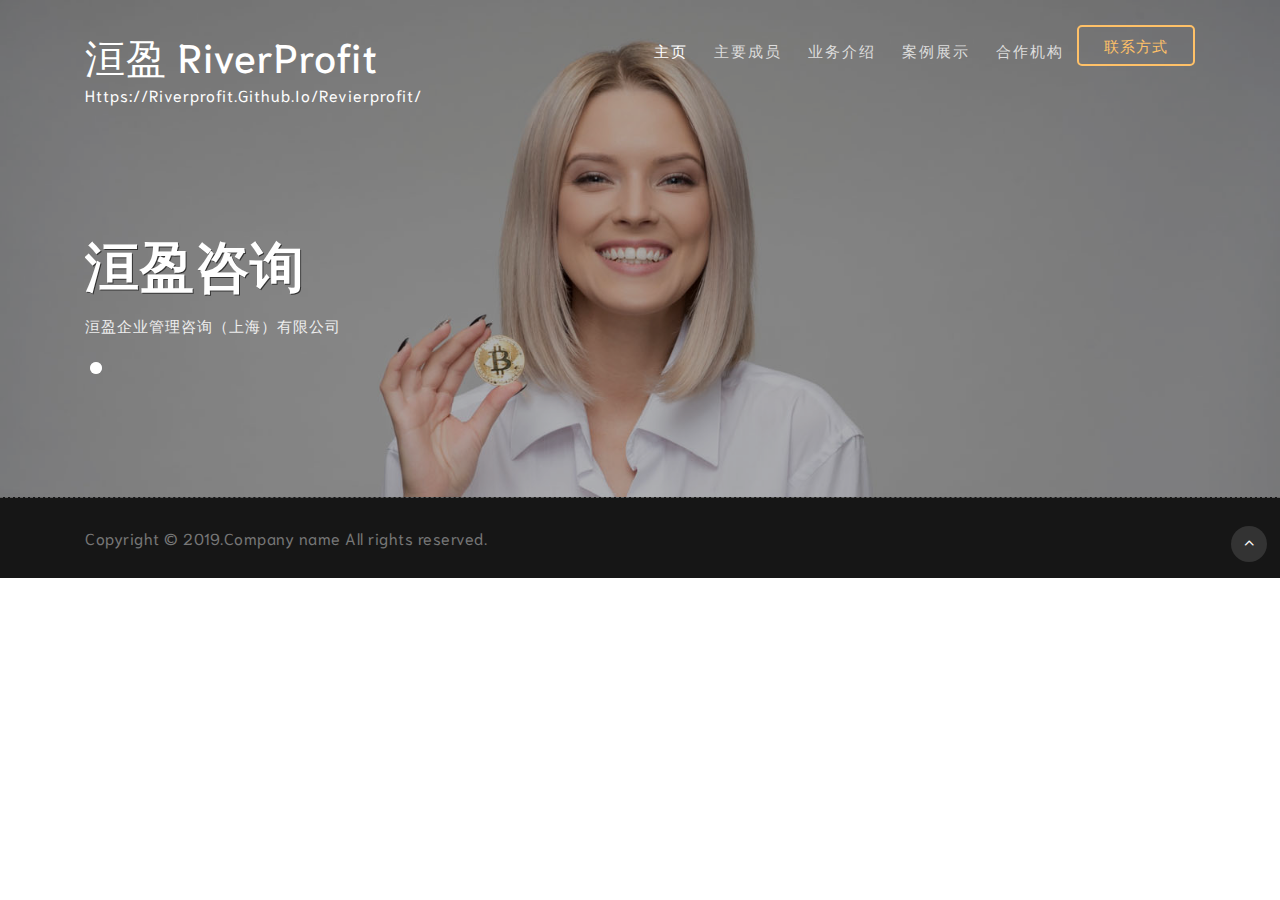
<file: index.html>
<!DOCTYPE html>
<html lang="en">
<head>
<title>洹盈咨询</title>
<!-- for-mobile-apps -->
<meta name="viewport" content="width=device-width, initial-scale=1">
<meta http-equiv="Content-Type" content="text/html; charset=utf-8" />
<meta name="keywords" content="" />

    <script>
        addEventListener("load", function () {
            setTimeout(hideURLbar, 0);
        }, false);

        function hideURLbar() {
            window.scrollTo(0, 1);
        }
    </script>
	
	<!-- css files -->
    <link href="css/css_slider.css" rel="stylesheet"><!-- Slider css -->
    <link href="css/bootstrap.css" rel='stylesheet' type='text/css' /><!-- bootstrap css -->
    <link href="css/style.css" rel='stylesheet' type='text/css' /><!-- custom css -->
    <link href="css/font-awesome.min.css" rel="stylesheet"><!-- fontawesome css -->
	<!-- //css files -->
	
	<!-- google fonts -->
	<link href="http://fonts.googleapis.com/css?family=Niramit:200,200i,300,300i,400,400i,500,500i,600,600i,700,700i&amp;subset=latin-ext,thai,vietnamese" rel="stylesheet">
	<!-- //google fonts -->
	
</head>
<body>


<!-- header -->
<header>
	<div class="container">
		<!-- nav -->
		<nav class="py-3 d-lg-flex">
			<div id="logo">
				<a href="index.html">
					<h1> <!--<span class="fa fa-university"></span>--> 洹盈 RiverProfit </h1>
					<p class="" style="color: white">https://riverprofit.github.io/revierprofit/</p>
				</a>
			</div>
			<label for="drop" class="toggle"><span class="fa fa-bars"></span></label>
			<input type="checkbox" id="drop" />
			<ul class="menu ml-auto mt-1">
				<li class="active"><a href="index.html">主页</a></li>
				<li class=""><a href="member.html">主要成员</a></li>
				<li class=""><a href="services.html">业务介绍</a></li>
				<li class=""><a href="case.html">案例展示</a></li>
				<li class=""><a href="partners.html">合作机构</a></li>
				<li class="last-grid"><a href="contact.html">联系方式</a></li>
			</ul>
		</nav>
		<!-- //nav -->
	</div>
</header>


<!-- banner -->
<div class="banner" id="home">
	<div class="layer">
		<div class="container">
			<div class="banner-text-w3pvt">
				<!-- banner slider-->
				<div class="csslider infinity" id="slider1">
					<input type="radio" name="slides" checked="checked" id="slides_1" />
					<!--<input type="radio" name="slides" id="slides_2" />
					<input type="radio" name="slides" id="slides_3" />-->
					<ul class="banner_slide_bg">
						<li>
							<div class="w3ls_banner_txt">
								<h2 class="b-w3ltxt text-capitalize mt-md-4"> 洹盈咨询 </h2>
								<!--<h4 class="b-w3ltxt text-capitalize">Alexandra Zhang </h4>-->
								<p class="w3ls_pvt-title my-3">洹盈企业管理咨询（上海）有限公司</p>
								<!--<a href="services.html" class="btn btn-banner my-3 mr-2">Read More</a>
							</div>
						</li>
						<!--<li>
							<div class="w3ls_banner_txt">
								<h3 class="b-w3ltxt text-capitalize mt-md-4">Savings <span>Accounts.</span> </h3>
								<h4 class="b-w3ltxt text-capitalize">Cash Management</h4>
								<p class="w3ls_pvt-title my-3">onec consequat sapien ut leo cursus rhoncus. Nullam dui mi, vulputate ac metus semper Nullam dui mi.
								 Vestibulum ante ipsum primis in faucibus orci luctus et ultrices posuere cubiliacurae, Curabitur quis luctus lectus.
								 Morbi at dui nisl.</p>
								<a href="services.html" class="btn btn-banner my-3 mr-2">Read More</a>
							</div>
						</li>-->
						<!--<li>
							<div class="w3ls_banner_txt">
								<h3 class="b-w3ltxt text-capitalize mt-md-4">Debit and <span>Credit Cards.</span> </h3>
								<h4 class="b-w3ltxt text-capitalize">Cash Management</h4>
								<p class="w3ls_pvt-title my-3">onec consequat sapien ut leo cursus rhoncus. Nullam dui mi, vulputate ac metus semper Nullam dui mi.
								 Vestibulum ante ipsum primis in faucibus orci luctus et ultrices posuere cubiliacurae, Curabitur quis luctus lectus.
								 Morbi at dui nisl.</p>
								<a href="services.html" class="btn btn-banner my-3 mr-2">Read More</a>
							</div>
						</li>-->
					</ul>
					<div class="navigation">
						<div>
							<label for="slides_1"></label>
<!--							<label for="slides_2"></label>-->
<!--							<label for="slides_3"></label>-->
						</div>
					</div>
				</div>
				<!-- //banner slider-->
			</div>
		</div>
	</div>
</div>
<!-- //banner -->


<!-- about -->
<!--<section class="banner-bottom pt-5">
	<div class="container">
		<div class="row bottom_grids text-center mt-lg-5 mt-sm-3">
			<div class="col-md-4 grid1 mb-5">
				<img src="images/a1.png" alt="" class="img-fluid">
				<h3 class="my-3">Statistics</h3>
				<p class=""> Vestibulum ante ipsum primis in faucibus orci luctus eted ultrices posuere Curae primis in faucibus orci luctus eted.</p>
			</div>
			<div class="col-md-4 grid2 mb-5">
				<img src="images/a2.png" alt="" class="img-fluid">
				<h3 class="my-3">Security</h3>
				<p class=""> Vestibulum ante ipsum primis in faucibus orci luctus et ultrices posuere Nulla in mollis dapibusedi nunc, turpis.</p>
			</div>
			<div class="col-md-4 grid3 mb-5">
				<img src="images/a3.png" alt="" class="img-fluid">
				<h3 class="my-3">Presentation</h3>
				<p class=""> Vestibulum ante ipsum primis in faucibus orci luctus eted ultrices posuere Curae primis in faucibus orci luctus eted.</p>
			</div>
		</div>
	</div>
</section>-->
<!-- //about -->

<!-- advantages and details -->
<!--<section class="advantages pt-lg-5 pt-3">
	<div class="container pb-lg-5">
		<div class="row advantages_grids">
			<div class="col-lg-6">
				<img src="images/advantages.jpg" alt="" class="img-fluid">
			</div>
			<div class="col-lg-6 mt-lg-0 mt-4">
				<h3 class="mt-3">Nullam varius, est eu vulputate elementum, tortor leo elementum justo, ac viverra ex.</h3>
				<p class="my-sm-4 my-3">  Vestibulum ante ipsum primis in faucibus orci luctus et ultrices posuere et Curae Integer ullamcorper metus et urna
				maximus, ac maximus es blandit. Nam pretium tempor mi, a fringilla leo imperdiet intre. Integer lacini dolor ultricies turpis.
				 non euismod lectus tincidunt vitae. Quisqe non facilis ante. Duis luctus id ex eget volutpat. Aliquam iaculis ante
				 urn luctus viverra</p>
			</div>
			<div class="row mt-md-5 mt-4 image-grids">
				<div class="col-lg-3 col-6 grid4 mb-5">
					<img src="images/a1.png" alt="" class="img-fluid">
					<h3 class="mt-3">Statistics</h3>
					<p class=""> Vestibulum ante ipsum primis in faucibus orci luctus et ultrices.</p>
				</div>
				<div class="col-lg-3 col-6 grid5 mb-5">
					<img src="images/a2.png" alt="" class="img-fluid">
					<h3 class="mt-3">Security</h3>
					<p class=""> Vestibulum ante ipsum primis in faucibus orci luctus et ultrices.</p>
				</div>
				<div class="col-lg-3 col-6 grid6 mb-5">
					<img src="images/a3.png" alt="" class="img-fluid">
					<h3 class="mt-3">Presentation</h3>
					<p class=""> Vestibulum ante ipsum primis in faucibus orci luctus et ultrices.</p>
				</div>
				<div class="col-lg-3 col-6 grid7 mb-5">
					<img src="images/a2.png" alt="" class="img-fluid">
					<h3 class="mt-3">Security</h3>
					<p class=""> Vestibulum ante ipsum primis in faucibus orci luctus et ultrices.</p>
				</div>
			</div>
		</div>
	</div>
</section>-->
<!-- //advantages and details -->

<!-- statistics -->
<!--<section class="statistics py-5">
	<div class="container py-lg-5 py-sm-3">
		<h3 class="heading mb-sm-5 mb-4">Latest <strong>statistical information</strong></h3>
		<div class="row">
			<div class="col-lg-4 mb-lg-0 mb-5">
				<p class="mb-4">  Vestibulum ante ipsum primis in faucibus orci luctus et ultrices posuere Curae Integer ullati mcorper metus et urna
				maximus, ac maximus estlen blandit. Nam pretium tempor mi, a sed fringilla leo imperdiet intre. Integer lacinia et ultricies turpis.
				non euismod lectus tincidunt vitae. Quisqe non facilisis ante.</p>
				<a href="#">Read more </a>
			</div>
			<div class="col-lg-4 col-md-6 mb-lg-0 mb-4">
				<img src="images/girl.png" alt="" class="img-fluid">
			</div>
			<div class="col-lg-4 col-md-6 mt-lg-0 mt-md-4">
				<div class="progress-one">
					<h4 class="progress-tittle">Online Banking</h4>
					<div class="progress">
						<div class="progress-bar progress-bar-striped" role="progressbar" style="width: 40%" aria-valuenow="40" aria-valuemin="0" aria-valuemax="100"></div>
					</div>
				</div>
				<div class="progress-one my-lg-4">
					<h4 class="progress-tittle">Financial Consulting</h4>
					<div class="progress">
						<div class="progress-bar progress-bar-striped bg-danger" role="progressbar" style="width: 55%" aria-valuenow="55" aria-valuemin="0" aria-valuemax="100"></div>
					</div>
				</div>
				<div class="progress-one">
					<h4 class="progress-tittle">Credit and debit cards</h4>
					<div class="progress">
						<div class="progress-bar progress-bar-striped bg-info" role="progressbar" style="width: 50%" aria-valuenow="50" aria-valuemin="0" aria-valuemax="100"></div>
					</div>
				</div>
				<div class="progress-one my-lg-4">
					<h4 class="progress-tittle">Existing Loans</h4>
					<div class="progress">
						<div class="progress-bar progress-bar-striped bg-warning" role="progressbar" style="width: 70%" aria-valuenow="70" aria-valuemin="0" aria-valuemax="100"></div>
					</div>
				</div>
				<div class="progress-one">
					<h4 class="progress-tittle">24/7 support</h4>
					<div class="progress">
						<div class="progress-bar progress-bar-striped bg-success" role="progressbar" style="width: 90%" aria-valuenow="90" aria-valuemin="0" aria-valuemax="100"></div>
					</div>
				</div>
			</div>
		</div>
	</div>
</section>-->
<!-- //statistics -->

<!-- products -->
<!--<section class="products py-5">
	<div class="container py-lg-5 py-3">
		<h3 class="heading mb-sm-5 mb-4">Products <strong>To Meet Your Life Goals</strong></h3>
		<div class="row products_grids text-center mt-5">
			<div class="col-md-3 col-6 grid4">
				<div class="prodct1 border p-3">
					<a href="#">
						<img src="images/a1.png" alt="" class="img-fluid">
						<h3 class="mt-2"> Personal Loan</h3>
						<span class="fa fa-long-arrow-right"></span>
					</a>
				</div>
			</div>
			<div class="col-md-3 col-6 grid5">
				<div class="prodct1 border p-3">
					<a href="#">
						<img src="images/a2.png" alt="" class="img-fluid">
						<h3 class="mt-2">Fixed Deposit</h3>
						<span class="fa fa-long-arrow-right"></span>
					</a>
				</div>
			</div>
			<div class="col-md-3 col-6 grid6 mt-md-0 mt-3">
				<div class="prodct1 border p-3">
					<a href="#">
						<img src="images/a8.png" alt="" class="img-fluid">
						<h3 class="mt-2">Savings Account</h3>
						<span class="fa fa-long-arrow-right"></span>
					</a>
				</div>
			</div>
			<div class="col-md-3 col-6 grid7 mt-md-0 mt-3">
				<div class="prodct1 border p-3">
					<a href="#">
						<img src="images/a4.png" alt="" class="img-fluid">
						<h3 class="mt-2">Credit Cards</h3>
						<span class="fa fa-long-arrow-right"></span>
					</a>
				</div>
			</div>
		</div>
	</div>
</section>-->
<!-- //products -->

<!-- stats section -->
<!--<section class="middlesection-w3pvt">
	<div class="layer py-5">
		<div class="container py-lg-5 py-sm-3">
			<h3 class="heading mb-sm-5 mb-4">Our <strong>statistical growth</strong></h3>
			<div class="row">
				<div class="col-lg-8 left-build-wthree aboutright-w3pvtwthree">
					<div class="row">
						<div class="col-sm-3 col-6 w3layouts_stats_left w3_counter_grid">
							<span class="fa fa-credit-card"></span>
							<p class="counter">1568</p>
							<p class="para-text-w3ls">Issued Cards</p>
						</div>
						<div class="col-sm-3 col-6 w3layouts_stats_left w3_counter_grid2">	
							<span class="fa fa-users"></span>
							<p class="counter">1900</p>
							<p class="para-text-w3ls">Customers</p>
						</div>
						<div class="col-sm-3 col-6 w3layouts_stats_left w3_counter_grid1 mt-sm-0 mt-4">
							<span class="fa fa-dollar"></span>
							<p class="counter">1422</p>
							<p class="para-text-w3ls">Deposits</p>
						</div>
						<div class="col-sm-3 col-6 w3layouts_stats_left w3_counter_grid1 mt-sm-0 mt-4">
							<span class="fa fa-users"></span>
							<p class="counter">400</p>
							<p class="para-text-w3ls">Employees</p>
						</div>
					</div>
				</div>
				<div class="col-lg-4 text-lg-left text-stat text-center mt-lg-0 mt-5">
					<h4 class=""> Vestibulum ante ipsum int primis faucibus orci luctus et ultrices posue elit</h4>
				</div>
			</div>
		</div>
	</div>
</section>-->
<!-- //stats section -->

<!-- footer-top -->
<!--<section class="footer-top pt-5">
	<div class="container">
		<div class="row">
			<div class="col-lg-3 col-sm-6 mb-4">
				<h3 class="my-sm-3 mb-2"><span class="fa mr-2 fa-mobile"></span> Mobile Apps</h3>
				<p class="mb-sm-4"> Vestibulum ante ipsum primis in faucibus orci luctus et ultrices.</p>
			</div>
			<div class="col-lg-3 col-sm-6 mb-4">
				<h3 class="my-sm-3 mb-2"><span class="fa mr-2 fa-shield"></span> Security Tips</h3>
				<p class="mb-sm-4"> Vestibulum ante ipsum primis in faucibus orci luctus et ultrices.</p>
			</div>
			<div class="col-lg-3 col-sm-6 mb-4">
				<h3 class="my-sm-3 mb-2"><span class="fa mr-2 fa-globe"></span> Various Branches</h3>
				<p class="mb-sm-4"> Vestibulum ante ipsum primis in faucibus orci luctus et ultrices.</p>
			</div>
			<div class="col-lg-3 col-sm-6 mb-4">
				<h3 class="my-sm-3 mb-2"><span class="fa mr-2 fa-phone"></span> 24/7 Support</h3>
				<p class="mb-4"> Vestibulum ante ipsum primis in faucibus orci luctus et ultrices.</p>
			</div>
		</div>
	</div>
</section>-->
<!-- //footer-top -->

<!-- footer -->
<!--<footer class="footer py-5">
	<div class="container pt-lg-4">
		<div class="row">
			<div class="col-lg-3 col-sm-6 footer-top">
				<h4 class="mb-4 w3f_title">Contact Info</h4>
				<ul class="list-w3">
					<li><span class="fa mr-1 fa-map-marker"></span>2130 Fulton Street, San Diego, CA 94117-1080 USA</li>
					<li class="my-2"><span class="fa mr-1 fa-phone"></span>1-600-1234-567</li>
					<li class="my-2"><span class="fa mr-1 fa-phone"></span>1-600-1234-567</li>
					<li class=""><span class="fa mr-1 fa-envelope"></span><a href="mailto:info@example.com">info@example.com</a></li>
				</ul>
			</div>
			<div class="col-lg-3 col-sm-6 footv3-left mt-sm-0 mt-4">
				<h4 class="mb-4 w3f_title"> Share Holders</h4>
				<ul class="list-w3">
					<li class="my-2">
						<a href="#">
							Shareholders Information
						</a>
					</li>
					<li class="mb-2">
						<a href="#">
							Stock Information
						</a>
					</li>
					<li class="my-2">
						<a href="#">
							Financial Results
						</a>
					</li>
					<li class="my-2">
						<a href="#">
							Investors faq's
						</a>
					</li>
					<li>
						<a href="#">
							Regulatory Section
						</a>
					</li>
				</ul>
			</div>
			<div class="col-lg-2 col-sm-4 mt-lg-0 mt-sm-5 mt-4">
				<h4 class="mb-4 w3f_title">Media Center</h4>
				<ul class="list-w3">
					<li class="my-2">
						<a href="#">
							Press Release
						</a>
					</li>
					<li class="mb-2">
						<a href="#">
							Vision & Values
						</a>
					</li>
					<li class="my-2">
						<a href="#">
							Winning Awards
						</a>
					</li>
					<li class="my-2">
						<a href="#">
							Banking
						</a>
					</li>
				</ul>
			</div>

			<div class="col-lg-2 col-sm-4 mt-lg-0 mt-sm-5 mt-4">
				<h4 class="mb-4 w3f_title">Resources</h4>
				<ul class="list-w3">
					<li class="my-2">
						<a href="#">
							24/7 Help Line
						</a>
					</li>
					<li class="mb-2">
						<a href="#">
							Nearest Branch
						</a>
					</li>
					<li class="my-2">
						<a href="#">
							Guidance
						</a>
					</li>
					<li class="my-2">
						<a href="#">
							Download
						</a>
					</li>
					<li>
						<a href="#">
							Mobile App
						</a>
					</li>
				</ul>
			</div>
			
			<div class="col-lg-2 col-sm-4 mt-lg-0 mt-sm-5 mt-4">
				<h4 class="mb-4 w3f_title">Other Links</h4>
				<ul class="list-w3">
					<li class="my-2">
						<a href="#">
							Careers
						</a>
					</li>
					<li class="mb-2">
						<a href="#">
							All faq's
						</a>
					</li>
					<li class="my-2">
						<a href="#">
							Bank Group
						</a>
					</li>
					<li class="my-2">
						<a href="#">
							Credit Cards
						</a>
					</li>
					<li class="my-2">
						<a href="#">
							Loans
						</a>
					</li>
				</ul>
			</div>
			
		</div>
	</div>
	&lt;!&ndash; //footer bottom &ndash;&gt;
</footer>-->
<!-- //footer -->

<!-- middle -->
<!--<section class="middle py-4">
	<div class="container">
		<p><strong class="mr-2">Our Offerings & Calculators:</strong> Personal loans, Home and car loans, loan calculators, Savings accounts, Credit cards, Insurance.</p>
		<p><strong class="mr-2">Bank Smart:</strong> Internet Banking, Online Banking, Cardless transactions, Fixed deposits, Pin generation, Card active status.</p>
	</div>
</section>-->
<!-- //middle -->

<!-- copyright -->
<section class="copy-right py-4">
	<div class="container">
		<div class="row">
			<div class="col-lg-7">
				<p class="">Copyright &copy; 2019.Company name All rights reserved.</p>
			</div>
			<div class="col-lg-5 mt-lg-0 mt-3">
				<!--<ul class="list-w3 d-sm-flex">
					<li>
						<a href="#">
							Privicy Policy
						</a>
					</li>
					<li class="mx-sm-4 mx-3">
						<a href="#">
							Terms & Conditions
						</a>
					</li>
					<li>
						<a href="#">
							Disclaimer.
						</a>
					</li>
					<li>
						<a href="#">
						</a>
					</li>
				</ul>-->
			</div>
		</div>
	</div>
</section>
<!-- //copyright -->

<!-- move top -->
<div class="move-top text-right">
	<a href="#home" class="move-top"> 
		<span class="fa fa-angle-up  mb-3" aria-hidden="true"></span>
	</a>
</div>
<!-- move top -->

</body>
</html>
</file>
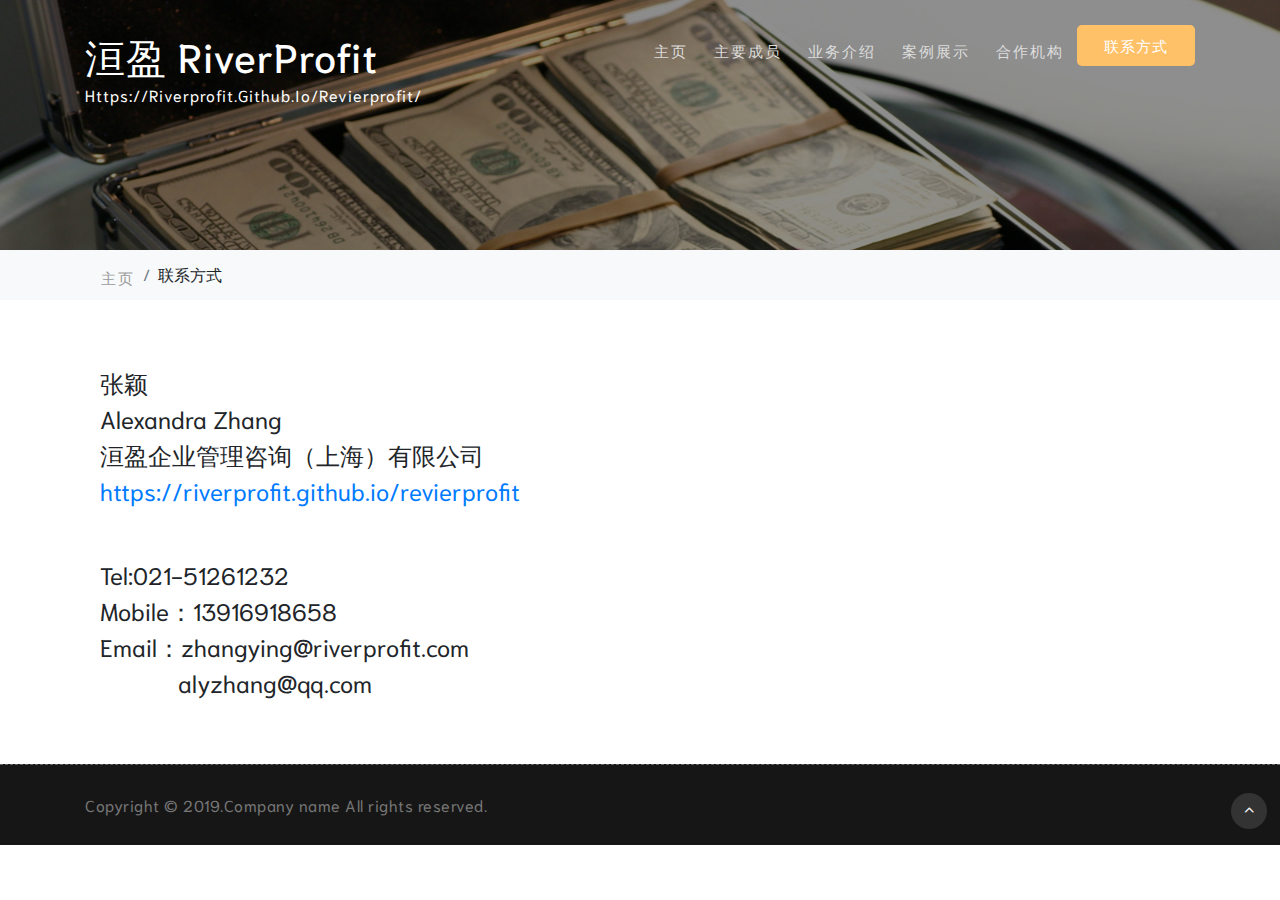
<file: contact.html>
<!DOCTYPE html>
<html lang="en">
<head>
<title>联系方式</title>
<!-- for-mobile-apps -->
<meta name="viewport" content="width=device-width, initial-scale=1">
<meta http-equiv="Content-Type" content="text/html; charset=utf-8" />
<meta name="keywords" content="" />

    <script>
        addEventListener("load", function () {
            setTimeout(hideURLbar, 0);
        }, false);

        function hideURLbar() {
            window.scrollTo(0, 1);
        }
    </script>
	
	<!-- css files -->
    <link href="css/bootstrap.css" rel='stylesheet' type='text/css' /><!-- bootstrap css -->
    <link href="css/style.css" rel='stylesheet' type='text/css' /><!-- custom css -->
    <link href="css/font-awesome.min.css" rel="stylesheet"><!-- fontawesome css -->
	<!-- //css files -->
	
	<!-- google fonts -->
	<link href="http://fonts.googleapis.com/css?family=Niramit:200,200i,300,300i,400,400i,500,500i,600,600i,700,700i&amp;subset=latin-ext,thai,vietnamese" rel="stylesheet">
	<!-- //google fonts -->
	
</head>
<body>

<!-- header -->
<header>
	<div class="container">
		<!-- nav -->
		<nav class="py-3 d-lg-flex">
			<div id="logo">
				<a href="index.html">
					<h1> <!--<span class="fa fa-university"></span>--> 洹盈 RiverProfit </h1>
					<p class="" style="color: white">https://riverprofit.github.io/revierprofit/</p>
				</a>			</div>
			<label for="drop" class="toggle"><span class="fa fa-bars"></span></label>
			<input type="checkbox" id="drop" />
			<ul class="menu ml-auto mt-1">
				<li class=""><a href="index.html">主页</a></li>
				<li class=""><a href="member.html">主要成员</a></li>
				<li class=""><a href="services.html">业务介绍</a></li>
				<li class=""><a href="case.html">案例展示</a></li>
				<li class=""><a href="partners.html">合作机构</a></li>
				<li class="last-grid"><a style="background: #ffc168;color: white;" href="contact.html">联系方式</a></li>
			</ul>
		</nav>
		<!-- //nav -->
	</div>
</header>
<!-- //header -->

<!-- inner-banner -->
<section class="inner-banner" id="home">
	<div class="inner-layer">
		<div class="container">
		</div>
	</div>
</section>
<!-- //inner-banner -->

<!-- breadcrumb -->
<div class="breadcrumb-w3pvt">
	<div class="container">
	<nav aria-label="breadcrumb">
		<ol class="breadcrumb">
			<li class="breadcrumb-item">
				<a href="index.html">主页</a>
			</li>
			<li class="breadcrumb-item" aria-current="page">联系方式</li>
		</ol>
	</nav>
	</div>
</div>
<!-- //breadcrumb -->
	
<!-- contact -->
<section class="blog pt-5">
	<div class="container py-md-3" style="font-size: 24px;">
		<div class="col-lg-6 news-left mb-5">
			<div class="row">
				<div class="col-sm-9 w3-w3pvt-news-img">
					张颖 <br>
					Alexandra Zhang  <br>
					洹盈企业管理咨询（上海）有限公司  <br>
					<a href="https://riverprofit.github.io/revierprofit/">https://riverprofit.github.io/revierprofit</a>
				</div>
			</div>
		</div>

		<div class="col-lg-6 news-left mb-5">
			<div class="row">
				<div class="col-sm-9 w3-w3pvt-news-img">
					Tel:021-51261232 <br>
					Mobile：13916918658  <br>
					Email：zhangying@riverprofit.com  <br>
					&nbsp;&nbsp;&nbsp;&nbsp;&nbsp;&nbsp;&nbsp;&nbsp;&nbsp;&nbsp;&nbsp;&nbsp;&nbsp;alyzhang@qq.com
				</div>
			</div>
		</div>

	</div>
</section>
<!-- //contact -->



<!-- copyright -->
<section class="copy-right py-4">
	<div class="container">
		<div class="row">
			<div class="col-lg-7">
				<p class="">Copyright &copy; 2019.Company name All rights reserved.</p>
			</div>
		</div>
	</div>
</section>
<!-- //copyright -->

<!-- move top -->
<div class="move-top text-right">
	<a href="#home" class="move-top"> 
		<span class="fa fa-angle-up  mb-3" aria-hidden="true"></span>
	</a>
</div>
<!-- move top -->

</body>
</html>
</file>
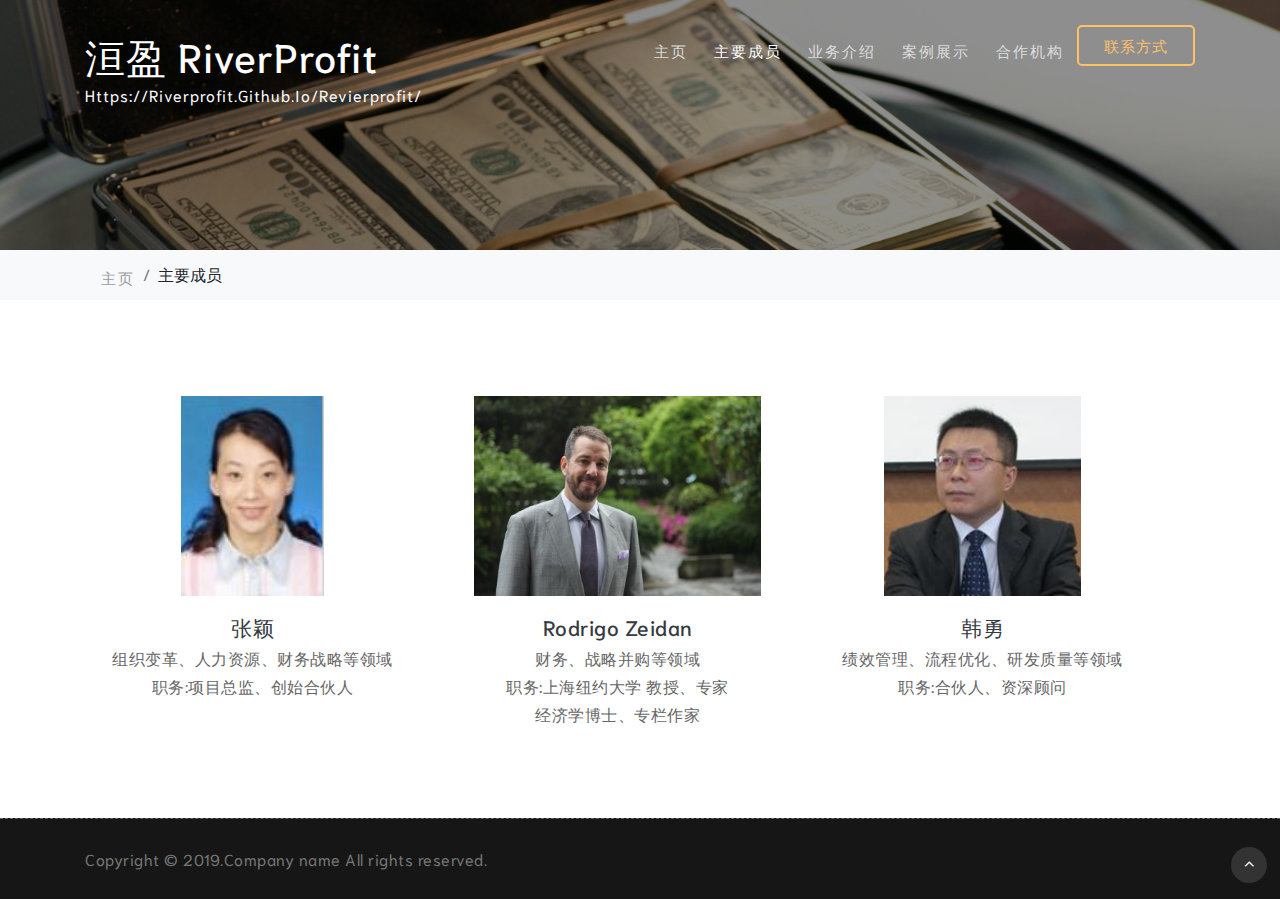
<file: member.html>
<!DOCTYPE html>
<html lang="en">
<head>
<title>主要成员</title>
<!-- for-mobile-apps -->
<meta name="viewport" content="width=device-width, initial-scale=1">
<meta http-equiv="Content-Type" content="text/html; charset=utf-8" />
<meta name="keywords" content="" />

    <script>
        addEventListener("load", function () {
            setTimeout(hideURLbar, 0);
        }, false);

        function hideURLbar() {
            window.scrollTo(0, 1);
        }
    </script>
	
	<!-- css files -->
    <link href="css/bootstrap.css" rel='stylesheet' type='text/css' /><!-- bootstrap css -->
    <link href="css/style.css" rel='stylesheet' type='text/css' /><!-- custom css -->
    <link href="css/font-awesome.min.css" rel="stylesheet"><!-- fontawesome css -->
	<!-- //css files -->
	
	<!-- google fonts -->
	<link href="http://fonts.googleapis.com/css?family=Niramit:200,200i,300,300i,400,400i,500,500i,600,600i,700,700i&amp;subset=latin-ext,thai,vietnamese" rel="stylesheet">
	<!-- //google fonts -->
	
</head>
<body>
<!-- header -->
<header>
	<div class="container">
		<!-- nav -->
		<nav class="py-3 d-lg-flex">
			<div id="logo">
				<a href="index.html">
					<h1> <!--<span class="fa fa-university"></span>--> 洹盈 RiverProfit </h1>
					<p class="" style="color: white">https://riverprofit.github.io/revierprofit/</p>
				</a>
			</div>
			<label for="drop" class="toggle"><span class="fa fa-bars"></span></label>
			<input type="checkbox" id="drop" />
			<ul class="menu ml-auto mt-1">
				<li class=""><a href="index.html">主页</a></li>
				<li class="active"><a href="member.html">主要成员</a></li>
				<li class=""><a href="services.html">业务介绍</a></li>
				<li class=""><a href="case.html">案例展示</a></li>
				<li class=""><a href="partners.html">合作机构</a></li>
				<li class="last-grid"><a href="contact.html">联系方式</a></li>
			</ul>
		</nav>
		<!-- //nav -->
	</div>
</header>
<!-- //header -->

<!-- inner-banner -->
<section class="inner-banner" id="home">
	<div class="inner-layer">
		<div class="container">
		</div>
	</div>
</section>
<!-- //inner-banner -->

<!-- breadcrumb -->
<div class="breadcrumb-w3pvt">
	<div class="container">
	<nav aria-label="breadcrumb">
		<ol class="breadcrumb">
			<li class="breadcrumb-item">
				<a href="index.html">主页</a>
			</li>
			<li class="breadcrumb-item" aria-current="page">主要成员</li>
		</ol>
	</nav>
	</div>
</div>
<!-- //breadcrumb -->


<!-- directors -->
<section class="team pt-5">
	<div class="container py-lg-5">
		<!--<h3 class="heading mb-lg-5 mb-4">Board <strong> of Directors</strong></h3>-->
		<div class="row">
			<!--<div class="col-lg-4">
				<div class="blog-info">
					<h4 class="heading mt-lg-2">Vestibulum ante ipsum primis vulputate ac metus semper.</h4>
					<p class="mt-3">onec consequat sapien ut leo cursus rhoncus. Nullam dui	mi,	vulputate ac metus semper.
					sapien ut leo cursus rhoncus. Nullam dui mi, vulputate ac metus semper Nullam dui mi. Vestibulum ante ipsum primis.</p>
				</div>
			</div>-->
			<div class="col-lg-8 text-center mt-lg-0 mt-5">
				<div class="row" style="width: 150%;">

				   <div class="col-md-4 col-6 item mb-4">
					   <a href="member_zhangyin.html">
					  <div class="clients-color">
						 <div class="w3-w3pvt-team-img">
							<img src="images/photo/img_05.png" width="200px" height="200px" class="" alt="">
						 </div>
						 <div class="team-txt-info pt-3">
							<h4>张颖</h4>
							<p class="mb-3">组织变革、人力资源、财务战略等领域</p>
							<p class="mb-3" style="margin-top: -20px;">职务:项目总监、创始合伙人</p>
						 </div>
					  </div>
					   </a>
				   </div>

					<div class="col-md-4 col-6 item mb-4">

					  <a href="member_RodrigoZeidan.html">
					  <div class="clients-color">
						 <div class="w3-w3pvt-team-img">
							<img src="images/photo/img_08.png" width="200px" height="200px" class="" alt="">
						 </div>
						 <div class="team-txt-info pt-3">
							<h4>Rodrigo Zeidan</h4>
							<p class="mb-3">财务、战略并购等领域</p>
							<p class="mb-3" style="margin-top: -20px;">职务:上海纽约大学 教授、专家</p>
							<p class="mb-3" style="margin-top: -20px;">经济学博士、专栏作家</p>
						 </div>
					  </div>
					  </a>
				   </div>

					<div class="col-md-4 col-6 item mb-4">
						<a href="member_hanyong.html">
						<div class="clients-color">
							 <div class="w3-w3pvt-team-img">
								<img src="images/photo/img_11.png" width="200px" height="200px" class="" alt="">
							 </div>
							 <div class="team-txt-info pt-3">
								<h4>韩勇</h4>
								<p class="mb-3">绩效管理、流程优化、研发质量等领域</p>
								<p class="mb-3" style="margin-top: -20px;">职务:合伙人、资深顾问</p>
							 </div>

						</div>
						</a>
				    </div>



				</div>
			</div>
		</div>
	</div>
</section>
<!-- //directors -->

<!-- subscribe -->
<!--<div class="subscribe py-5">
	<div class="container py-sm-4">
		<h3 class="heading mb-md-5 mb-4">subscribe for <strong> news and updates</strong></h3>
		<div class="row">
			<div class="col-lg-6 w3-w3pvt-subscribe">
				<form action="#" method="post">
					<input type="email" name="email" placeholder="Enter your email here" required="">
					<button class="btn1"><span class="fa fa-paper-plane" aria-hidden="true"></span></button>
				</form>
				<p>We'll never share your email with anyone else.</p>
			</div>
			<div class="col-lg-6 mt-lg-0 mt-4">
				<h4>Sign up for our Newsletter, and get the latest banking & financial related news and updates.</h4>
			</div>
		</div>
	</div>
</div>-->
<!-- //subscribe -->

<!-- footer-top -->
<!--<section class="footer-top pt-5">
	<div class="container">
		<div class="row">
			<div class="col-lg-3 col-sm-6 mb-4">
				<h3 class="my-sm-3 mb-2"><span class="fa mr-2 fa-mobile"></span> Mobile Apps</h3>
				<p class="mb-sm-4"> Vestibulum ante ipsum primis in faucibus orci luctus et ultrices.</p>
			</div>
			<div class="col-lg-3 col-sm-6 mb-4">
				<h3 class="my-sm-3 mb-2"><span class="fa mr-2 fa-shield"></span> Security Tips</h3>
				<p class="mb-sm-4"> Vestibulum ante ipsum primis in faucibus orci luctus et ultrices.</p>
			</div>
			<div class="col-lg-3 col-sm-6 mb-4">
				<h3 class="my-sm-3 mb-2"><span class="fa mr-2 fa-globe"></span> Various Branches</h3>
				<p class="mb-sm-4"> Vestibulum ante ipsum primis in faucibus orci luctus et ultrices.</p>
			</div>
			<div class="col-lg-3 col-sm-6 mb-4">
				<h3 class="my-sm-3 mb-2"><span class="fa mr-2 fa-phone"></span> 24/7 Support</h3>
				<p class="mb-4"> Vestibulum ante ipsum primis in faucibus orci luctus et ultrices.</p>
			</div>
		</div>
	</div>
</section>-->
<!-- //footer-top -->

<!-- footer -->
<!--<footer class="footer py-5">
	<div class="container pt-lg-4">
		<div class="row">
			<div class="col-lg-3 col-sm-6 footer-top">
				<h4 class="mb-4 w3f_title">Contact Info</h4>
				<ul class="list-w3">
					<li><span class="fa mr-1 fa-map-marker"></span>2130 Fulton Street, San Diego, CA 94117-1080 USA</li>
					<li class="my-2"><span class="fa mr-1 fa-phone"></span>1-600-1234-567</li>
					<li class="my-2"><span class="fa mr-1 fa-phone"></span>1-600-1234-567</li>
					<li class=""><span class="fa mr-1 fa-envelope"></span><a href="mailto:info@example.com">info@example.com</a></li>
				</ul>
			</div>
			<div class="col-lg-3 col-sm-6 footv3-left mt-sm-0 mt-4">
				<h4 class="mb-4 w3f_title"> Share Holders</h4>
				<ul class="list-w3">
					<li class="my-2">
						<a href="#">
							Shareholders Information
						</a>
					</li>
					<li class="mb-2">
						<a href="#">
							Stock Information
						</a>
					</li>
					<li class="my-2">
						<a href="#">
							Financial Results
						</a>
					</li>
					<li class="my-2">
						<a href="#">
							Investors faq's
						</a>
					</li>
					<li>
						<a href="#">
							Regulatory Section
						</a>
					</li>
				</ul>
			</div>
			<div class="col-lg-2 col-sm-4 mt-lg-0 mt-sm-5 mt-4">
				<h4 class="mb-4 w3f_title">Media Center</h4>
				<ul class="list-w3">
					<li class="my-2">
						<a href="#">
							Press Release
						</a>
					</li>
					<li class="mb-2">
						<a href="#">
							Vision & Values
						</a>
					</li>
					<li class="my-2">
						<a href="#">
							Winning Awards
						</a>
					</li>
					<li class="my-2">
						<a href="#">
							Banking
						</a>
					</li>
				</ul>
			</div>

			<div class="col-lg-2 col-sm-4 mt-lg-0 mt-sm-5 mt-4">
				<h4 class="mb-4 w3f_title">Resources</h4>
				<ul class="list-w3">
					<li class="my-2">
						<a href="#">
							24/7 Help Line
						</a>
					</li>
					<li class="mb-2">
						<a href="#">
							Nearest Branch
						</a>
					</li>
					<li class="my-2">
						<a href="#">
							Guidance
						</a>
					</li>
					<li class="my-2">
						<a href="#">
							Download
						</a>
					</li>
					<li>
						<a href="#">
							Mobile App
						</a>
					</li>
				</ul>
			</div>
			
			<div class="col-lg-2 col-sm-4 mt-lg-0 mt-sm-5 mt-4">
				<h4 class="mb-4 w3f_title">Other Links</h4>
				<ul class="list-w3">
					<li class="my-2">
						<a href="#">
							Careers
						</a>
					</li>
					<li class="mb-2">
						<a href="#">
							All faq's
						</a>
					</li>
					<li class="my-2">
						<a href="#">
							Bank Group
						</a>
					</li>
					<li class="my-2">
						<a href="#">
							Credit Cards
						</a>
					</li>
					<li class="my-2">
						<a href="#">
							Loans
						</a>
					</li>
				</ul>
			</div>
			
		</div>
	</div>
	&lt;!&ndash; //footer bottom &ndash;&gt;
</footer>-->
<!-- //footer -->

<!-- middle -->
<!--<section class="middle py-4">
	<div class="container">
		<p><strong class="mr-2">Our Offerings & Calculators:</strong> Personal loans, Home and car loans, loan calculators, Savings accounts, Credit cards, Insurance.</p>
		<p><strong class="mr-2">Bank Smart:</strong> Internet Banking, Online Banking, Cardless transactions, Fixed deposits, Pin generation, Card active status.</p>
	</div>
</section>-->
<!-- //middle -->

<!-- copyright -->
<section class="copy-right py-4">
	<div class="container">
		<div class="row">
			<div class="col-lg-7">
				<p class="">Copyright &copy; 2019.Company name All rights reserved.</p>
			</div>
			<!--<div class="col-lg-5 mt-lg-0 mt-3">
				<ul class="list-w3 d-sm-flex">
					<li>
						<a href="#">
							Privicy Policy
						</a>
					</li>
					<li class="mx-sm-4 mx-3">
						<a href="#">
							Terms & Conditions
						</a>
					</li>
					<li>
						<a href="#">
							Disclaimer.
						</a>
					</li>
					<li>
						<a href="#">
						</a>
					</li>
				</ul>
			</div>-->
		</div>
	</div>
</section>
<!-- //copyright -->

<!-- move top -->
<div class="move-top text-right">
	<a href="#home" class="move-top"> 
		<span class="fa fa-angle-up  mb-3" aria-hidden="true"></span>
	</a>
</div>
<!-- move top -->

</body>
</html>
</file>
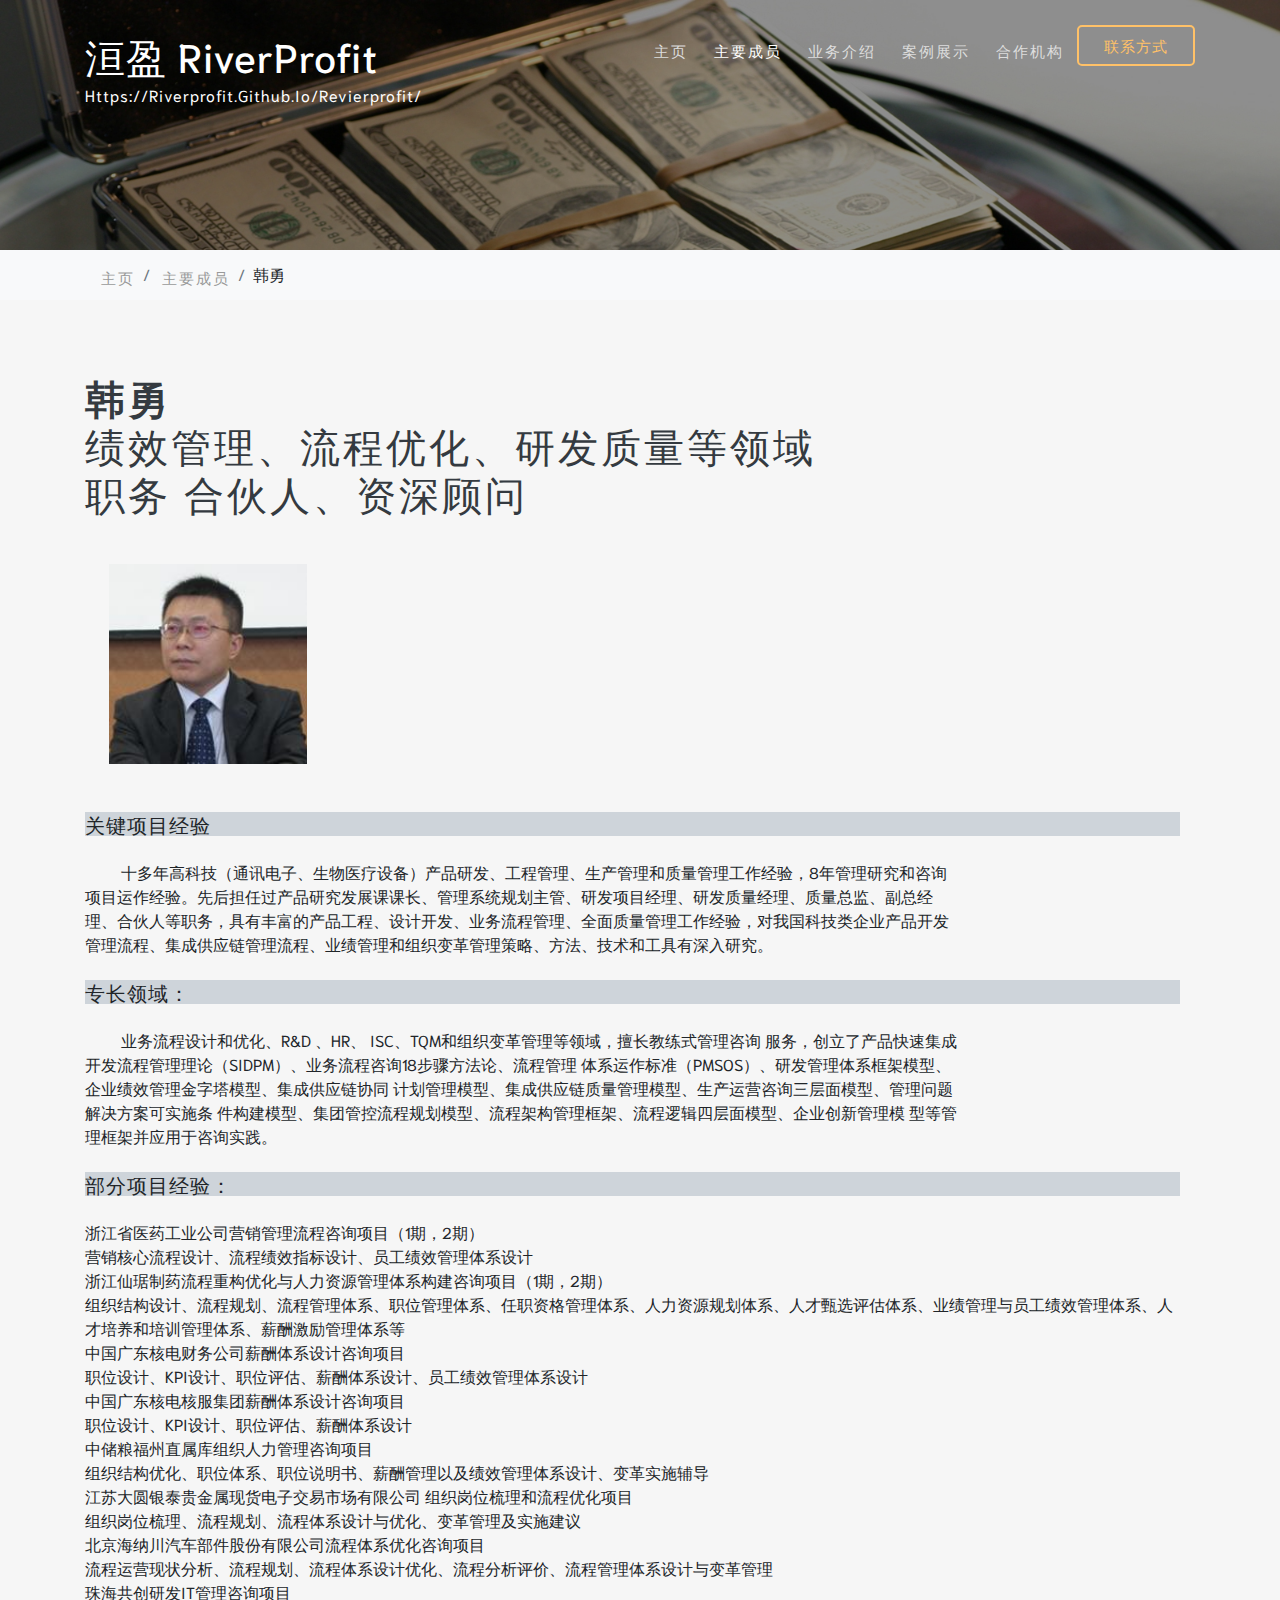
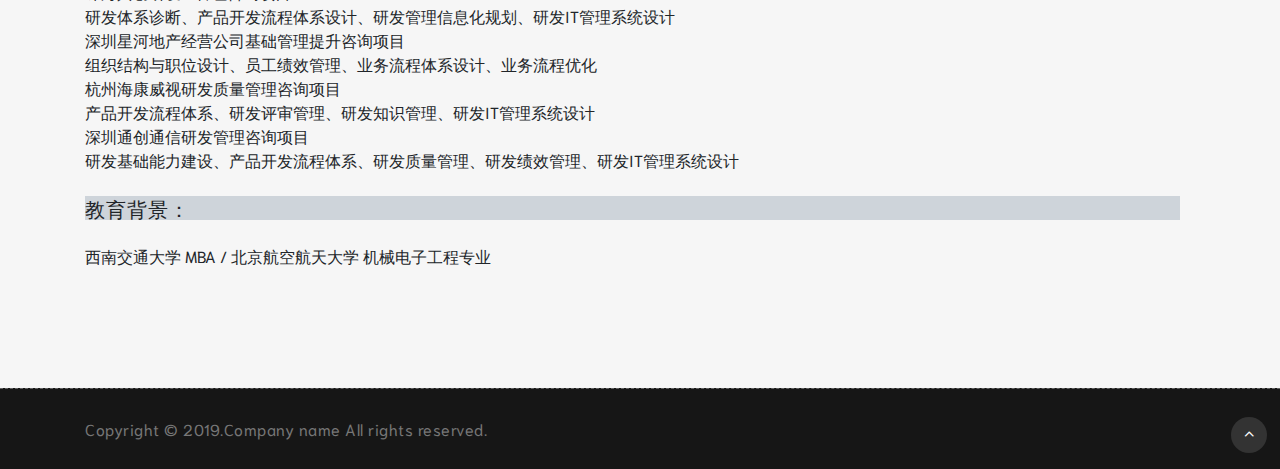
<file: member_hanyong.html>
<!DOCTYPE html>
<html lang="en">
<head>
<title>主要成员 韩勇 </title>
<!-- for-mobile-apps -->
<meta name="viewport" content="width=device-width, initial-scale=1">
<meta http-equiv="Content-Type" content="text/html; charset=utf-8" />
<meta name="keywords" content="" />

    <script>
        addEventListener("load", function () {
            setTimeout(hideURLbar, 0);
        }, false);

        function hideURLbar() {
            window.scrollTo(0, 1);
        }
    </script>
	
	<!-- css files -->
    <link href="css/bootstrap.css" rel='stylesheet' type='text/css' /><!-- bootstrap css -->
    <link href="css/style.css" rel='stylesheet' type='text/css' /><!-- custom css -->
    <link href="css/font-awesome.min.css" rel="stylesheet"><!-- fontawesome css -->
	<!-- //css files -->
	
	<!-- google fonts -->
	<link href="http://fonts.googleapis.com/css?family=Niramit:200,200i,300,300i,400,400i,500,500i,600,600i,700,700i&amp;subset=latin-ext,thai,vietnamese" rel="stylesheet">
	<!-- //google fonts -->
	
</head>
<body>
<!-- header -->
<header>
	<div class="container">
		<!-- nav -->
		<nav class="py-3 d-lg-flex">
			<div id="logo">
				<a href="index.html">
					<h1> <!--<span class="fa fa-university"></span>--> 洹盈 RiverProfit </h1>
					<p class="" style="color: white">https://riverprofit.github.io/revierprofit/</p>
				</a>
			</div>
			<label for="drop" class="toggle"><span class="fa fa-bars"></span></label>
			<input type="checkbox" id="drop" />
			<ul class="menu ml-auto mt-1">
				<li class=""><a href="index.html">主页</a></li>
				<li class="active"><a href="member.html">主要成员</a></li>
				<li class=""><a href="services.html">业务介绍</a></li>
				<li class=""><a href="case.html">案例展示</a></li>
				<li class=""><a href="partners.html">合作机构</a></li>
				<li class="last-grid"><a href="contact.html">联系方式</a></li>
			</ul>
		</nav>
		<!-- //nav -->
	</div>
</header>
<!-- //header -->

<!-- inner-banner -->
<section class="inner-banner" id="home">
	<div class="inner-layer">
		<div class="container">
		</div>
	</div>
</section>
<!-- //inner-banner -->

<!-- breadcrumb -->
<div class="breadcrumb-w3pvt">
	<div class="container">
	<nav aria-label="breadcrumb">
		<ol class="breadcrumb">
			<li class="breadcrumb-item">
				<a href="index.html">主页</a>
			</li>
			<li class="breadcrumb-item">
				<a href="member.html">主要成员</a>
			</li>
			<li class="breadcrumb-item" aria-current="page">韩勇</li>
		</ol>
	</nav>
	</div>
</div>
<!-- //breadcrumb -->



<!-- subscribe -->
<div class="subscribe py-5">
	<div class="container py-sm-4">
		<h3 class="heading mb-md-5 mb-4"><strong> 韩勇 </strong> <br>
			绩效管理、流程优化、研发质量等领域<br>
			职务 合伙人、资深顾问 </h3>
		<div class="">
			<div class="" style="margin-left: -15px;">
				<div class="col-lg-6" style="max-width: 100%">
					<div class="w3-w3pvt-team-img">
						<img src="images/photo/img_11.png" width="200px" height="200px" class="" alt="">
					</div><br>
					<br><h5 style="background-color: #ced4da;">关键项目经验</h5><br>
					<div style="width: 80%;">
						&nbsp;&nbsp;&nbsp;&nbsp;&nbsp;&nbsp;&nbsp;&nbsp;
						十多年高科技（通讯电子、生物医疗设备）产品研发、工程管理、生产管理和质量管理工作经验，8年管理研究和咨询项目运作经验。先后担任过产品研究发展课课长、管理系统规划主管、研发项目经理、研发质量经理、质量总监、副总经理、合伙人等职务，具有丰富的产品工程、设计开发、业务流程管理、全面质量管理工作经验，对我国科技类企业产品开发管理流程、集成供应链管理流程、业绩管理和组织变革管理策略、方法、技术和工具有深入研究。
					</div>
					<br><h5 style="background-color: #ced4da;">专长领域：</h5><br>
					<div style="width: 80%;">
						&nbsp;&nbsp;&nbsp;&nbsp;&nbsp;&nbsp;&nbsp;&nbsp;
						业务流程设计和优化、R&D 、HR、 ISC、TQM和组织变革管理等领域，擅长教练式管理咨询  服务，创立了产品快速集成开发流程管理理论（SIDPM）、业务流程咨询18步骤方法论、流程管理  体系运作标准（PMSOS）、研发管理体系框架模型、企业绩效管理金字塔模型、集成供应链协同  计划管理模型、集成供应链质量管理模型、生产运营咨询三层面模型、管理问题解决方案可实施条  件构建模型、集团管控流程规划模型、流程架构管理框架、流程逻辑四层面模型、企业创新管理模  型等管理框架并应用于咨询实践。
					</div>
					<br><h5 style="background-color: #ced4da;">部分项目经验：</h5><br>
					浙江省医药工业公司营销管理流程咨询项目（1期，2期）<br>
					营销核心流程设计、流程绩效指标设计、员工绩效管理体系设计<br>
					浙江仙琚制药流程重构优化与人力资源管理体系构建咨询项目（1期，2期）<br>
					组织结构设计、流程规划、流程管理体系、职位管理体系、任职资格管理体系、人力资源规划体系、人才甄选评估体系、业绩管理与员工绩效管理体系、人才培养和培训管理体系、薪酬激励管理体系等<br>
					中国广东核电财务公司薪酬体系设计咨询项目<br>
					职位设计、KPI设计、职位评估、薪酬体系设计、员工绩效管理体系设计<br>
					中国广东核电核服集团薪酬体系设计咨询项目<br>
					职位设计、KPI设计、职位评估、薪酬体系设计<br>
					中储粮福州直属库组织人力管理咨询项目<br>
					组织结构优化、职位体系、职位说明书、薪酬管理以及绩效管理体系设计、变革实施辅导<br>
					江苏大圆银泰贵金属现货电子交易市场有限公司 组织岗位梳理和流程优化项目<br>
					组织岗位梳理、流程规划、流程体系设计与优化、变革管理及实施建议<br>
					北京海纳川汽车部件股份有限公司流程体系优化咨询项目<br>
					流程运营现状分析、流程规划、流程体系设计优化、流程分析评价、流程管理体系设计与变革管理<br>
					珠海共创研发IT管理咨询项目<br>
					研发体系诊断、产品开发流程体系设计、研发管理信息化规划、研发IT管理系统设计<br>
					深圳星河地产经营公司基础管理提升咨询项目<br>
					组织结构与职位设计、员工绩效管理、业务流程体系设计、业务流程优化<br>
					杭州海康威视研发质量管理咨询项目<br>
					产品开发流程体系、研发评审管理、研发知识管理、研发IT管理系统设计<br>
					深圳通创通信研发管理咨询项目<br>
					研发基础能力建设、产品开发流程体系、研发质量管理、研发绩效管理、研发IT管理系统设计<br>
					<br><h5 style="background-color: #ced4da;">教育背景：</h5><br>
					西南交通大学  MBA / 北京航空航天大学  机械电子工程专业


				</div>
			</div><br>

		</div><br>
	</div>
</div>
<!-- //subscribe -->


<!-- copyright -->
<section class="copy-right py-4">
	<div class="container">
		<div class="row">
			<div class="col-lg-7">
				<p class="">Copyright &copy; 2019.Company name All rights reserved.</p>
			</div>
		</div>
	</div>
</section>
<!-- //copyright -->

<!-- move top -->
<div class="move-top text-right">
	<a href="#home" class="move-top"> 
		<span class="fa fa-angle-up  mb-3" aria-hidden="true"></span>
	</a>
</div>
<!-- move top -->

</body>
</html>
</file>
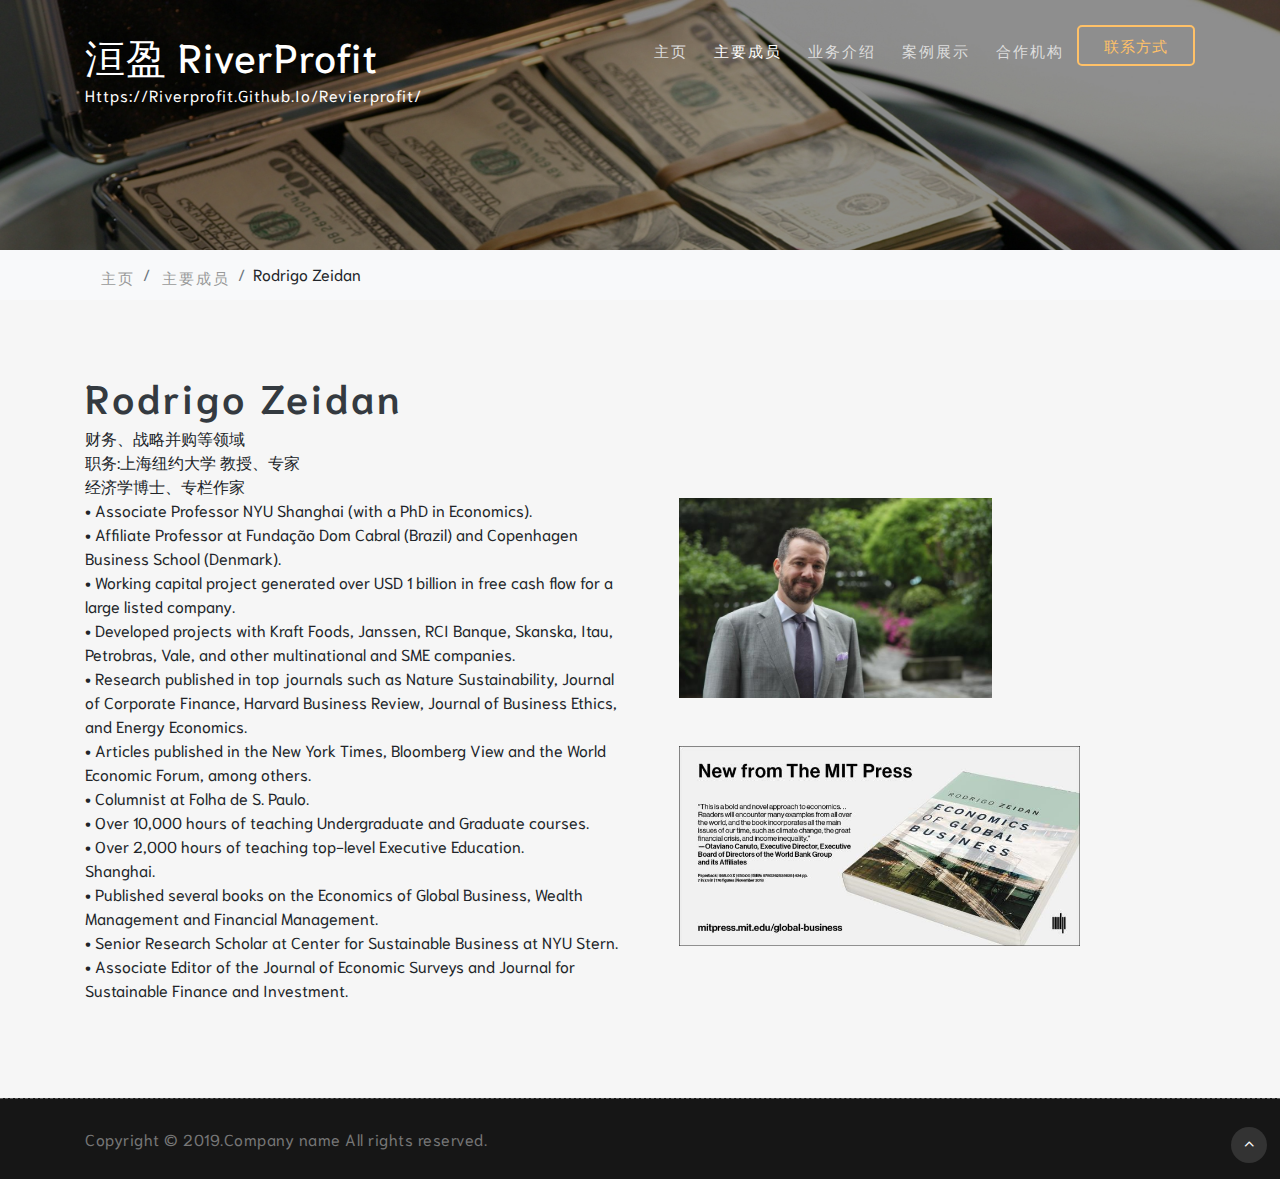
<file: member_RodrigoZeidan.html>
<!DOCTYPE html>
<html lang="en">
<head>
<title>主要成员 Rodrigo Zeidan </title>
<!-- for-mobile-apps -->
<meta name="viewport" content="width=device-width, initial-scale=1">
<meta http-equiv="Content-Type" content="text/html; charset=utf-8" />
<meta name="keywords" content="" />

    <script>
        addEventListener("load", function () {
            setTimeout(hideURLbar, 0);
        }, false);

        function hideURLbar() {
            window.scrollTo(0, 1);
        }
    </script>
	
	<!-- css files -->
    <link href="css/bootstrap.css" rel='stylesheet' type='text/css' /><!-- bootstrap css -->
    <link href="css/style.css" rel='stylesheet' type='text/css' /><!-- custom css -->
    <link href="css/font-awesome.min.css" rel="stylesheet"><!-- fontawesome css -->
	<!-- //css files -->
	
	<!-- google fonts -->
	<link href="http://fonts.googleapis.com/css?family=Niramit:200,200i,300,300i,400,400i,500,500i,600,600i,700,700i&amp;subset=latin-ext,thai,vietnamese" rel="stylesheet">
	<!-- //google fonts -->
	
</head>
<body>
<!-- header -->
<header>
	<div class="container">
		<!-- nav -->
		<nav class="py-3 d-lg-flex">
			<div id="logo">
				<a href="index.html">
					<h1> <!--<span class="fa fa-university"></span>--> 洹盈 RiverProfit </h1>
					<p class="" style="color: white">https://riverprofit.github.io/revierprofit/</p>
				</a>
			</div>
			<label for="drop" class="toggle"><span class="fa fa-bars"></span></label>
			<input type="checkbox" id="drop" />
			<ul class="menu ml-auto mt-1">
				<li class=""><a href="index.html">主页</a></li>
				<li class="active"><a href="member.html">主要成员</a></li>
				<li class=""><a href="services.html">业务介绍</a></li>
				<li class=""><a href="case.html">案例展示</a></li>
				<li class=""><a href="partners.html">合作机构</a></li>
				<li class="last-grid"><a href="contact.html">联系方式</a></li>
			</ul>
		</nav>
		<!-- //nav -->
	</div>
</header>
<!-- //header -->

<!-- inner-banner -->
<section class="inner-banner" id="home">
	<div class="inner-layer">
		<div class="container">
		</div>
	</div>
</section>
<!-- //inner-banner -->

<!-- breadcrumb -->
<div class="breadcrumb-w3pvt">
	<div class="container">
	<nav aria-label="breadcrumb">
		<ol class="breadcrumb">
			<li class="breadcrumb-item">
				<a href="index.html">主页</a>
			</li>
			<li class="breadcrumb-item">
				<a href="member.html">主要成员</a>
			</li>
			<li class="breadcrumb-item" aria-current="page">Rodrigo Zeidan </li>
		</ol>
	</nav>
	</div>
</div>
<!-- //breadcrumb -->



<!-- subscribe -->
<div class="subscribe py-5">
	<div class="container py-sm-4">
		<h3 class="heading mb-md-5 mb-4"><strong> Rodrigo Zeidan </strong> </h3>
		<div style="
		margin-top: -42px;
		">
			财务、战略并购等领域 <br>
		职务:上海纽约大学 教授、专家 <br>
		经济学博士、专栏作家 <br>

		</div>

		<div class="row">
			<div class="col-lg-6 w3-w3pvt-subscribe">
				• Associate Professor NYU Shanghai (with a PhD in Economics).<br>
				• Affiliate Professor at Fundação Dom Cabral (Brazil) and Copenhagen Business School (Denmark).<br>
				• Working capital project generated over USD 1 billion in free cash flow for a large listed company. <br>
				• Developed projects with Kraft Foods, Janssen, RCI Banque, Skanska, Itau, Petrobras, Vale, and other multinational and SME companies.<br>
				• Research published in top journals such as Nature Sustainability, Journal of Corporate Finance, Harvard Business Review, Journal of Business Ethics, and Energy Economics.<br>
				• Articles published in the New York Times, Bloomberg View and the World Economic Forum, among others.<br>
				• Columnist at Folha de S. Paulo.<br>
				• Over 10,000 hours of teaching Undergraduate and Graduate courses.<br>
				• Over 2,000 hours of teaching top-level Executive Education.<br>
				Shanghai.<br>
				• Published several books on the Economics of Global Business, Wealth Management and Financial Management.<br>
				• Senior Research Scholar at Center for Sustainable Business at NYU Stern.<br>
				• Associate Editor of the Journal of Economic Surveys and Journal for Sustainable Finance and Investment.<br>

			</div>
			<div class="col-lg-6 mt-lg-0 mt-4">
				<div class="w3-w3pvt-team-img">
					<img src="images/photo/img_08.png" width="200px" height="200px" class="" alt="">
				</div><br><br>
				<div class="w3-w3pvt-team-img">
					<img src="images/photo/img_09.png" width="200px" height="200px" class="" alt="">
				</div>

			</div>

		</div><br>
	</div>
</div>
<!-- //subscribe -->


<!-- copyright -->
<section class="copy-right py-4">
	<div class="container">
		<div class="row">
			<div class="col-lg-7">
				<p class="">Copyright &copy; 2019.Company name All rights reserved.</p>
			</div>
		</div>
	</div>
</section>
<!-- //copyright -->

<!-- move top -->
<div class="move-top text-right">
	<a href="#home" class="move-top"> 
		<span class="fa fa-angle-up  mb-3" aria-hidden="true"></span>
	</a>
</div>
<!-- move top -->

</body>
</html>
</file>
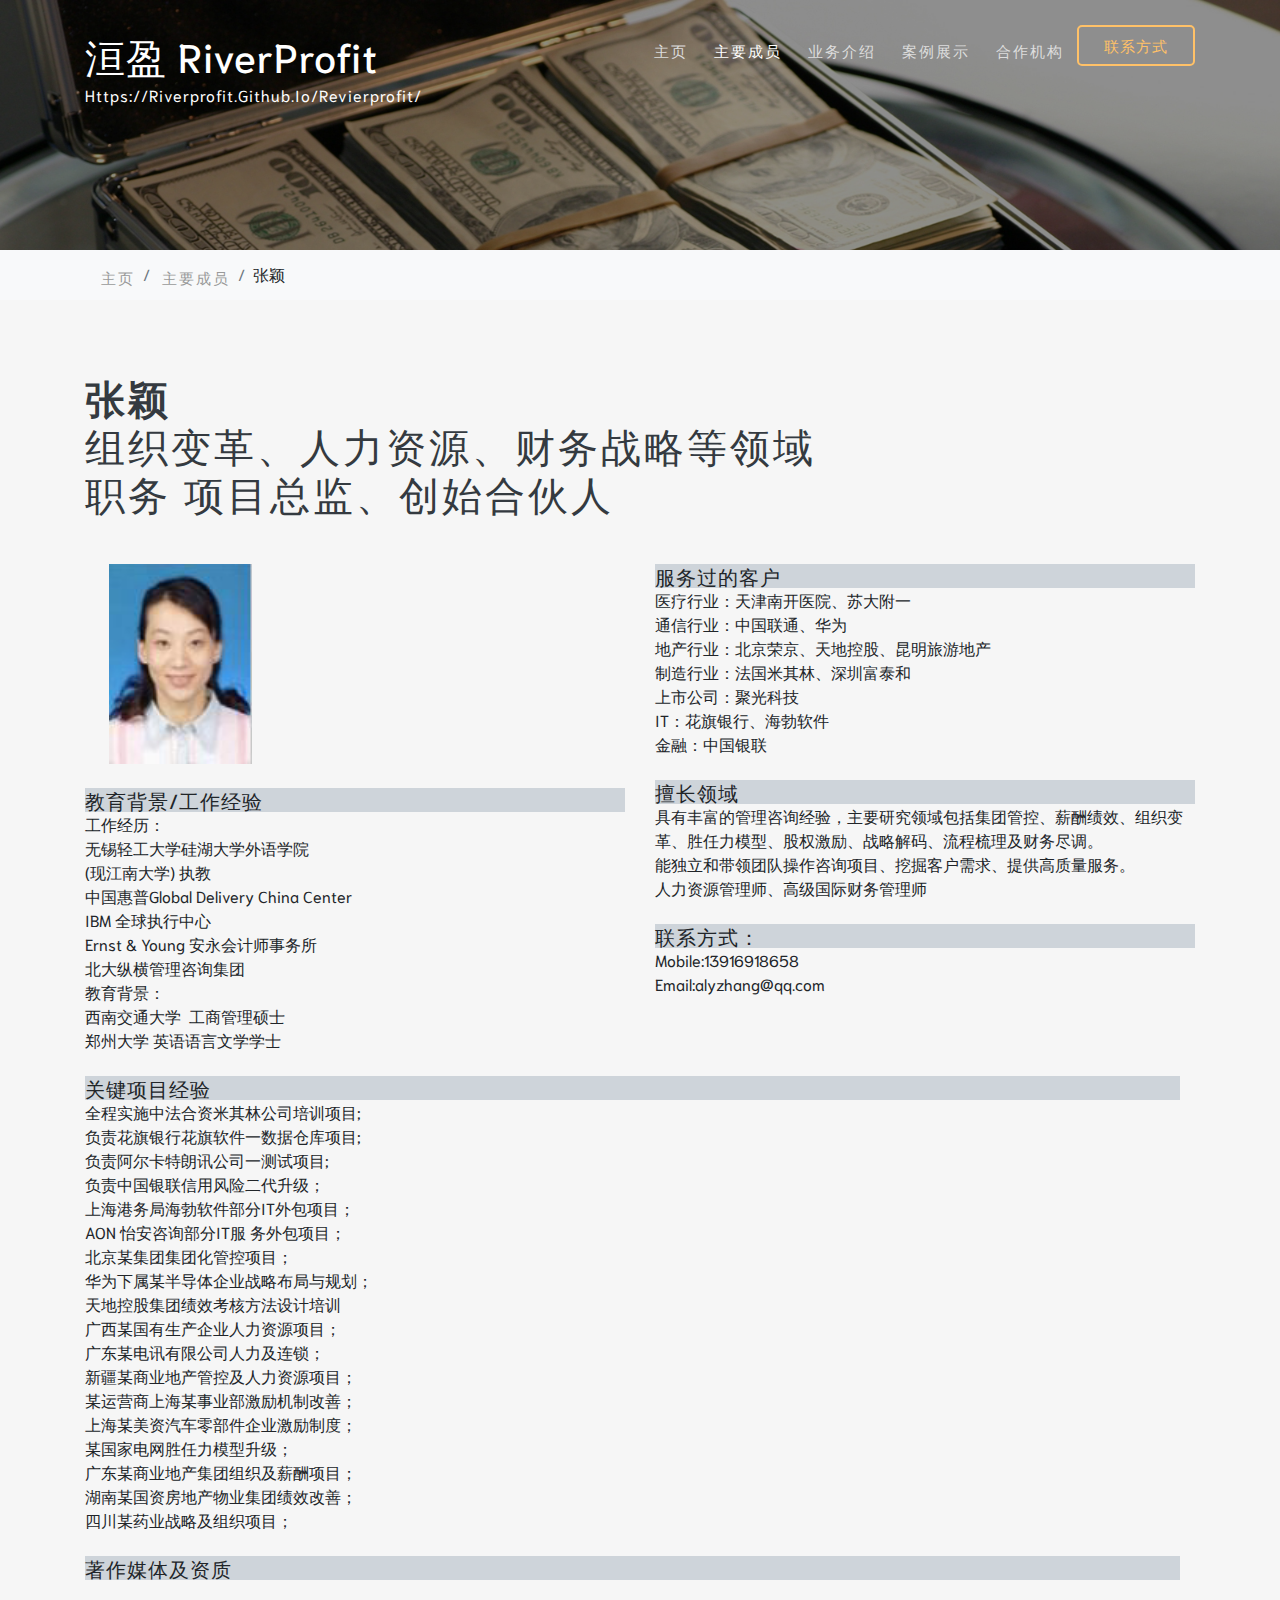
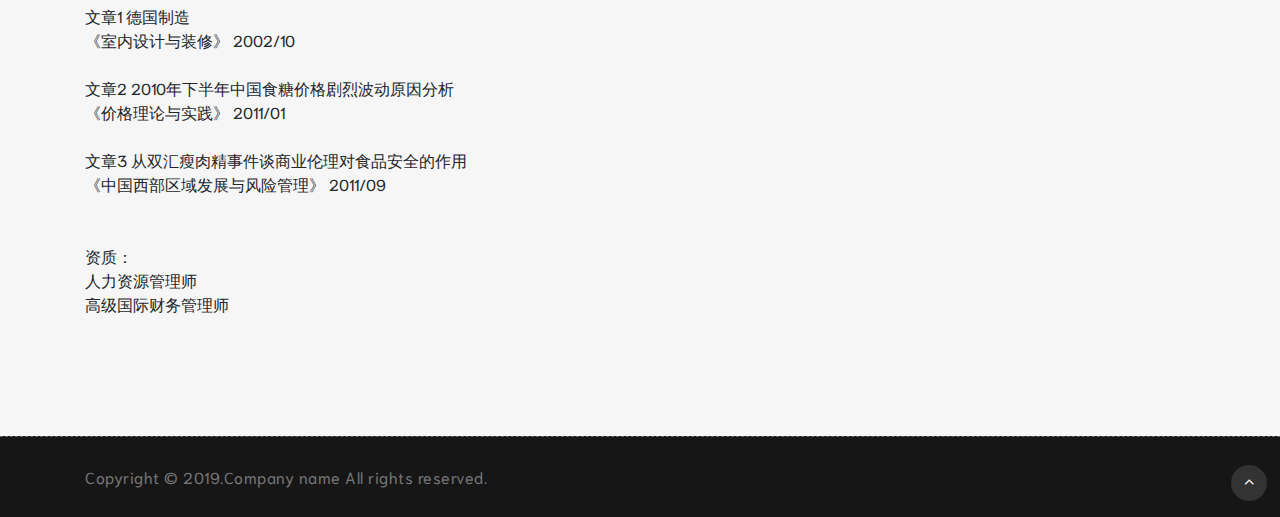
<file: member_zhangyin.html>
<!DOCTYPE html>
<html lang="en">
<head>
<title>主要成员 张颖</title>
<!-- for-mobile-apps -->
<meta name="viewport" content="width=device-width, initial-scale=1">
<meta http-equiv="Content-Type" content="text/html; charset=utf-8" />
<meta name="keywords" content="" />

    <script>
        addEventListener("load", function () {
            setTimeout(hideURLbar, 0);
        }, false);

        function hideURLbar() {
            window.scrollTo(0, 1);
        }
    </script>
	
	<!-- css files -->
    <link href="css/bootstrap.css" rel='stylesheet' type='text/css' /><!-- bootstrap css -->
    <link href="css/style.css" rel='stylesheet' type='text/css' /><!-- custom css -->
    <link href="css/font-awesome.min.css" rel="stylesheet"><!-- fontawesome css -->
	<!-- //css files -->
	
	<!-- google fonts -->
	<link href="http://fonts.googleapis.com/css?family=Niramit:200,200i,300,300i,400,400i,500,500i,600,600i,700,700i&amp;subset=latin-ext,thai,vietnamese" rel="stylesheet">
	<!-- //google fonts -->
	
</head>
<body>
<!-- header -->
<header>
	<div class="container">
		<!-- nav -->
		<nav class="py-3 d-lg-flex">
			<div id="logo">
				<a href="index.html">
					<h1> <!--<span class="fa fa-university"></span>--> 洹盈 RiverProfit </h1>
					<p class="" style="color: white">https://riverprofit.github.io/revierprofit/</p>
				</a>
			</div>
			<label for="drop" class="toggle"><span class="fa fa-bars"></span></label>
			<input type="checkbox" id="drop" />
			<ul class="menu ml-auto mt-1">
				<li class=""><a href="index.html">主页</a></li>
				<li class="active"><a href="member.html">主要成员</a></li>
				<li class=""><a href="services.html">业务介绍</a></li>
				<li class=""><a href="case.html">案例展示</a></li>
				<li class=""><a href="partners.html">合作机构</a></li>
				<li class="last-grid"><a href="contact.html">联系方式</a></li>
			</ul>
		</nav>
		<!-- //nav -->
	</div>
</header>
<!-- //header -->

<!-- inner-banner -->
<section class="inner-banner" id="home">
	<div class="inner-layer">
		<div class="container">
		</div>
	</div>
</section>
<!-- //inner-banner -->

<!-- breadcrumb -->
<div class="breadcrumb-w3pvt">
	<div class="container">
	<nav aria-label="breadcrumb">
		<ol class="breadcrumb">
			<li class="breadcrumb-item">
				<a href="index.html">主页</a>
			</li>
			<li class="breadcrumb-item">
				<a href="member.html">主要成员</a>
			</li>
			<li class="breadcrumb-item" aria-current="page">张颖</li>
		</ol>
	</nav>
	</div>
</div>
<!-- //breadcrumb -->



<!-- subscribe -->
<div class="subscribe py-5">
	<div class="container py-sm-4">
		<h3 class="heading mb-md-5 mb-4"><strong> 张颖</strong> <br>
			组织变革、人力资源、财务战略等领域 <br>
			职务 项目总监、创始合伙人 </h3>
		<div class="row">
			<div class="col-lg-6 w3-w3pvt-subscribe">
				<div class="w3-w3pvt-team-img">
					<img src="images/photo/img_05.png" width="200px" height="200px" class="" alt="">
				</div><br>
				<h5 style="background-color: #ced4da;">教育背景/工作经验 </h5>
				工作经历：<br>
				无锡轻工大学硅湖大学外语学院<br>
				(现江南大学)    执教<br>
				中国惠普Global Delivery China Center<br>
				IBM 全球执行中心<br>
				Ernst & Young 安永会计师事务所<br>
				北大纵横管理咨询集团<br>
				教育背景：<br>
				西南交通大学  工商管理硕士<br>
				郑州大学      英语语言文学学士<br>

			</div>
			<div class="col-lg-6 mt-lg-0 mt-4">
				<h5 style="background-color: #ced4da;">服务过的客户</h5>
				医疗行业：天津南开医院、苏大附一<br>
				通信行业：中国联通、华为<br>
				地产行业：北京荣京、天地控股、昆明旅游地产<br>
				制造行业：法国米其林、深圳富泰和<br>
				上市公司：聚光科技<br>
				IT：花旗银行、海勃软件<br>
				金融：中国银联<br><br>

				<h5 style="background-color: #ced4da;">擅长领域</h5>
				具有丰富的管理咨询经验，主要研究领域包括集团管控、薪酬绩效、组织变革、胜任力模型、股权激励、战略解码、流程梳理及财务尽调。<br>
				能独立和带领团队操作咨询项目、挖掘客户需求、提供高质量服务。<br>
				人力资源管理师、高级国际财务管理师<br><br>


				<h5 style="background-color: #ced4da;">联系方式：</h5>
				Mobile:13916918658<br>
				Email:alyzhang@qq.com<br>

			</div>

		</div><br>
		<div class="" style="margin-left: -15px;">
			<div class="col-lg-6" style="max-width: 100%">
				<h5 style="background-color: #ced4da;">关键项目经验</h5>
				全程实施中法合资米其林公司培训项目;<br>
				负责花旗银行花旗软件一数据仓库项目;<br>
				负责阿尔卡特朗讯公司一测试项目;<br>
				负责中国银联信用风险二代升级；<br>
				上海港务局海勃软件部分IT外包项目；<br>
				AON 怡安咨询部分IT服 务外包项目；<br>
				北京某集团集团化管控项目；<br>
				华为下属某半导体企业战略布局与规划；<br>
				天地控股集团绩效考核方法设计培训<br>
				广西某国有生产企业人力资源项目；<br>
				广东某电讯有限公司人力及连锁；<br>
				新疆某商业地产管控及人力资源项目；<br>
				某运营商上海某事业部激励机制改善；<br>
				上海某美资汽车零部件企业激励制度；<br>
				某国家电网胜任力模型升级；<br>
				广东某商业地产集团组织及薪酬项目；<br>
				湖南某国资房地产物业集团绩效改善；<br>
				四川某药业战略及组织项目；<br>


			</div>
		</div><br>
		<div class="" style="margin-left: -15px;">
			<div class="col-lg-6" style="max-width: 100%">
				<h5 style="background-color: #ced4da;">著作媒体及资质</h5><br>
				文章1      德国制造<br>
				《室内设计与装修》                                            2002/10<br>
				<br>
				文章2     2010年下半年中国食糖价格剧烈波动原因分析<br>
				《价格理论与实践》                                            2011/01<br>
				<br>
				文章3  从双汇瘦肉精事件谈商业伦理对食品安全的作用<br>
				《中国西部区域发展与风险管理》                                2011/09<br>
				<br>
				<br>
				资质：<br>
				人力资源管理师<br>
				高级国际财务管理师<br>
			</div>
		</div><br><br>
	</div>
</div>
<!-- //subscribe -->


<!-- copyright -->
<section class="copy-right py-4">
	<div class="container">
		<div class="row">
			<div class="col-lg-7">
				<p class="">Copyright &copy; 2019.Company name All rights reserved.</p>
			</div>
		</div>
	</div>
</section>
<!-- //copyright -->

<!-- move top -->
<div class="move-top text-right">
	<a href="#home" class="move-top"> 
		<span class="fa fa-angle-up  mb-3" aria-hidden="true"></span>
	</a>
</div>
<!-- move top -->

</body>
</html>
</file>
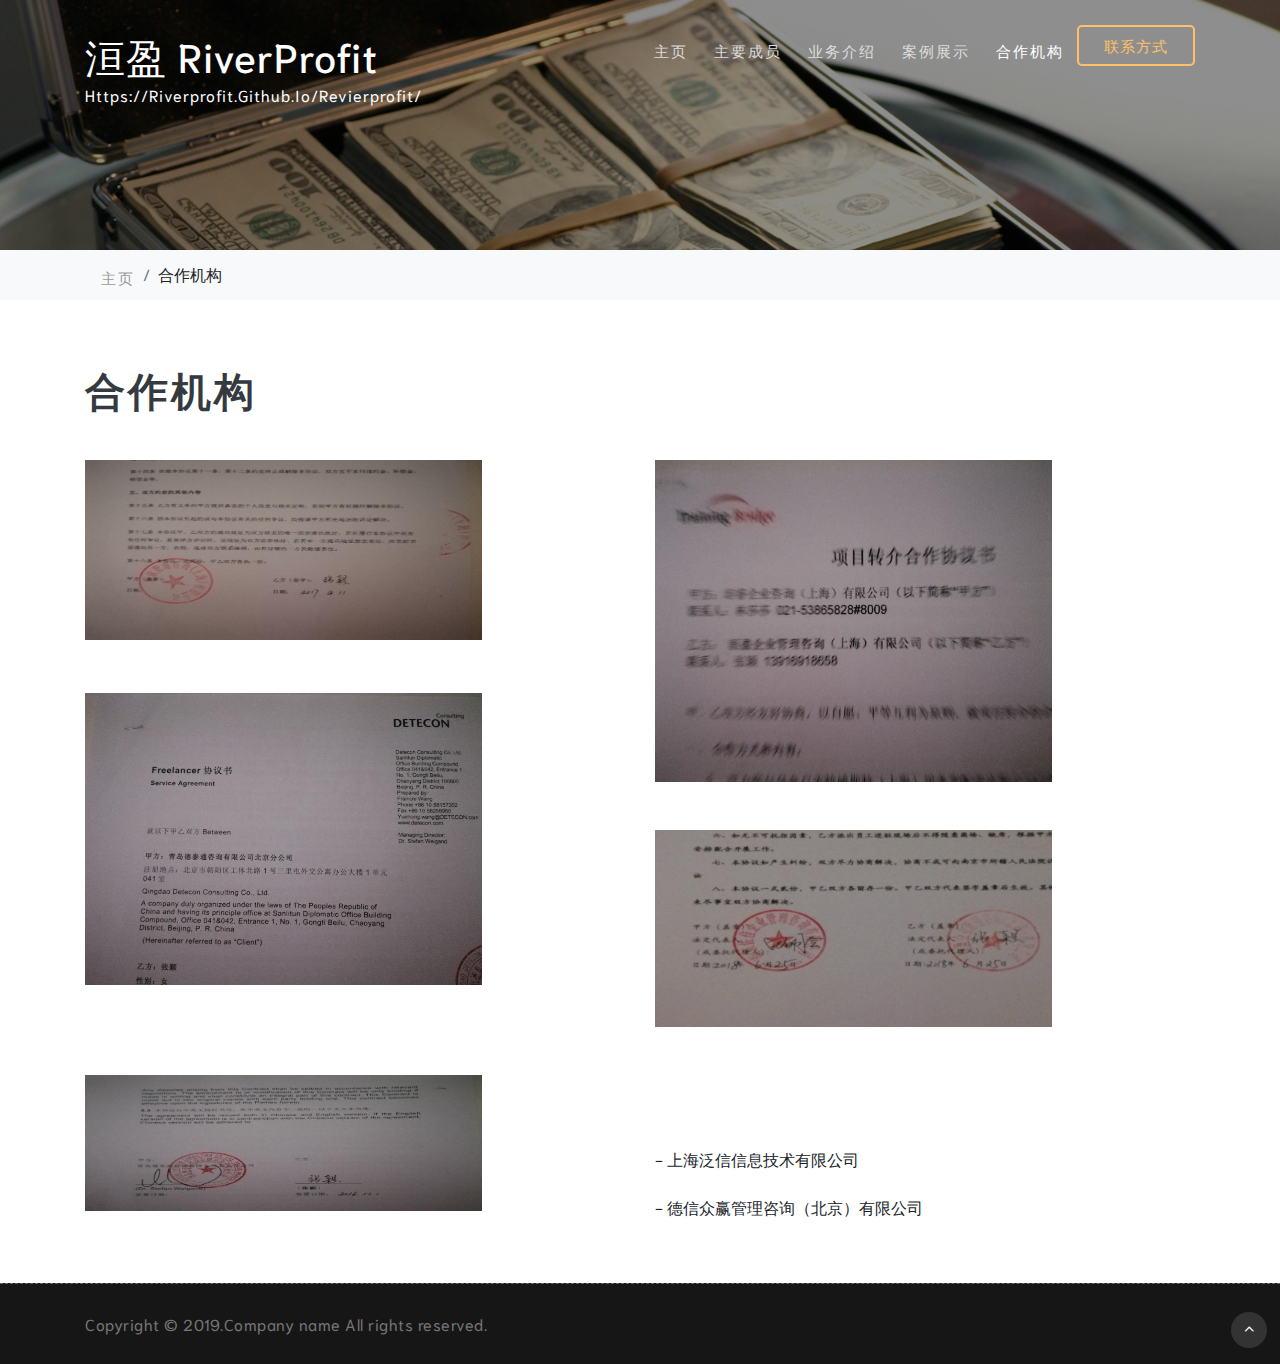
<file: partners.html>
<!DOCTYPE html>
<html lang="en">
<head>
<title>合作机构</title>
<!-- for-mobile-apps -->
<meta name="viewport" content="width=device-width, initial-scale=1">
<meta http-equiv="Content-Type" content="text/html; charset=utf-8" />
<meta name="keywords" content="" />

    <script>
        addEventListener("load", function () {
            setTimeout(hideURLbar, 0);
        }, false);

        function hideURLbar() {
            window.scrollTo(0, 1);
        }
    </script>
	
	<!-- css files -->
    <link href="css/bootstrap.css" rel='stylesheet' type='text/css' /><!-- bootstrap css -->
    <link href="css/style.css" rel='stylesheet' type='text/css' /><!-- custom css -->
    <link href="css/font-awesome.min.css" rel="stylesheet"><!-- fontawesome css -->
	<!-- //css files -->
	
	<!-- google fonts -->
	<link href="http://fonts.googleapis.com/css?family=Niramit:200,200i,300,300i,400,400i,500,500i,600,600i,700,700i&amp;subset=latin-ext,thai,vietnamese" rel="stylesheet">
	<!-- //google fonts -->
	
</head>
<body>

<!-- header -->
<header>
	<div class="container">
		<!-- nav -->
		<nav class="py-3 d-lg-flex">
			<div id="logo">
				<a href="index.html">
					<h1> <!--<span class="fa fa-university"></span>--> 洹盈 RiverProfit </h1>
					<p class="" style="color: white">https://riverprofit.github.io/revierprofit/</p>
				</a>
			</div>
			<label for="drop" class="toggle"><span class="fa fa-bars"></span></label>
			<input type="checkbox" id="drop" />
			<ul class="menu ml-auto mt-1">
				<li class=""><a href="index.html">主页</a></li>
				<li class=""><a href="member.html">主要成员</a></li>
				<li class=""><a href="services.html">业务介绍</a></li>
				<li class=""><a href="case.html">案例展示</a></li>
				<li class="active"><a href="partners.html">合作机构</a></li>
				<li class="last-grid"><a href="contact.html">联系方式</a></li>
			</ul>
		</nav>
		<!-- //nav -->
	</div>
</header>
<!-- //header -->

<!-- inner-banner -->
<section class="inner-banner" id="home">
	<div class="inner-layer">
		<div class="container">
		</div>
	</div>
</section>
<!-- //inner-banner -->

<!-- breadcrumb -->
<div class="breadcrumb-w3pvt">
	<div class="container">
	<nav aria-label="breadcrumb">
		<ol class="breadcrumb">
			<li class="breadcrumb-item">
				<a href="index.html">主页</a>
			</li>
			<li class="breadcrumb-item" aria-current="page">合作机构</li>
		</ol>
	</nav>
	</div>
</div>
<!-- //breadcrumb -->
	
<!-- contact -->
<section class="blog pt-5">
	<div class="container py-md-3">
		<h2 class="heading mb-sm-5 mb-4"><strong>合作机构 </strong></h2>
		<div class="row">

			<div class="col-lg-6 news-left mb-5">
				<div class="row">
					<div class="col-sm-9 w3-w3pvt-news-img">
						<img src="images/img_73.png" alt="">
					</div>
				</div>
			</div>

			<div class="col-lg-6 news-left mb-5">
				<div class="row">
					<div class="col-sm-9 w3-w3pvt-news-img">
						<img src="images/img_74.png" alt="">
					</div>
				</div>
			</div>

			<div class="col-lg-6 news-left mb-5" style="
    margin-top: -137px;
">
				<div class="row">
					<div class="col-sm-9 w3-w3pvt-news-img">
						<img src="images/img_75.png" alt="">
					</div>
				</div>
			</div>



			<div class="col-lg-6 news-left mb-5">
				<div class="row">
					<div class="col-sm-9 w3-w3pvt-news-img">
						<img src="images/img_76.png" alt="">

					</div>
				</div>
			</div>

			<div class="col-lg-6 news-left mb-5" style="
    margin-top: -0px;
">
				<div class="row">
					<div class="col-sm-9 w3-w3pvt-news-img">
						<img src="images/img_77.png" alt="">
					</div>
				</div>
			</div>

			<div class="col-lg-6 news-left mb-5" style="
    margin-top: -0px;
">
				<div class="row">
					<div class="col-sm-9 w3-w3pvt-news-img">
						<br><br><br>
						-&nbsp;上海泛信信息技术有限公司<br><br>
						-&nbsp;德信众赢管理咨询（北京）有限公司<br>
					</div>
				</div>
			</div>


		</div>
	</div>
</section>
<!-- //contact -->



<!-- copyright -->
<section class="copy-right py-4">
	<div class="container">
		<div class="row">
			<div class="col-lg-7">
				<p class="">Copyright &copy; 2019.Company name All rights reserved.</p>
			</div>
		</div>
	</div>
</section>
<!-- //copyright -->

<!-- move top -->
<div class="move-top text-right">
	<a href="#home" class="move-top"> 
		<span class="fa fa-angle-up  mb-3" aria-hidden="true"></span>
	</a>
</div>
<!-- move top -->

</body>
</html>
</file>
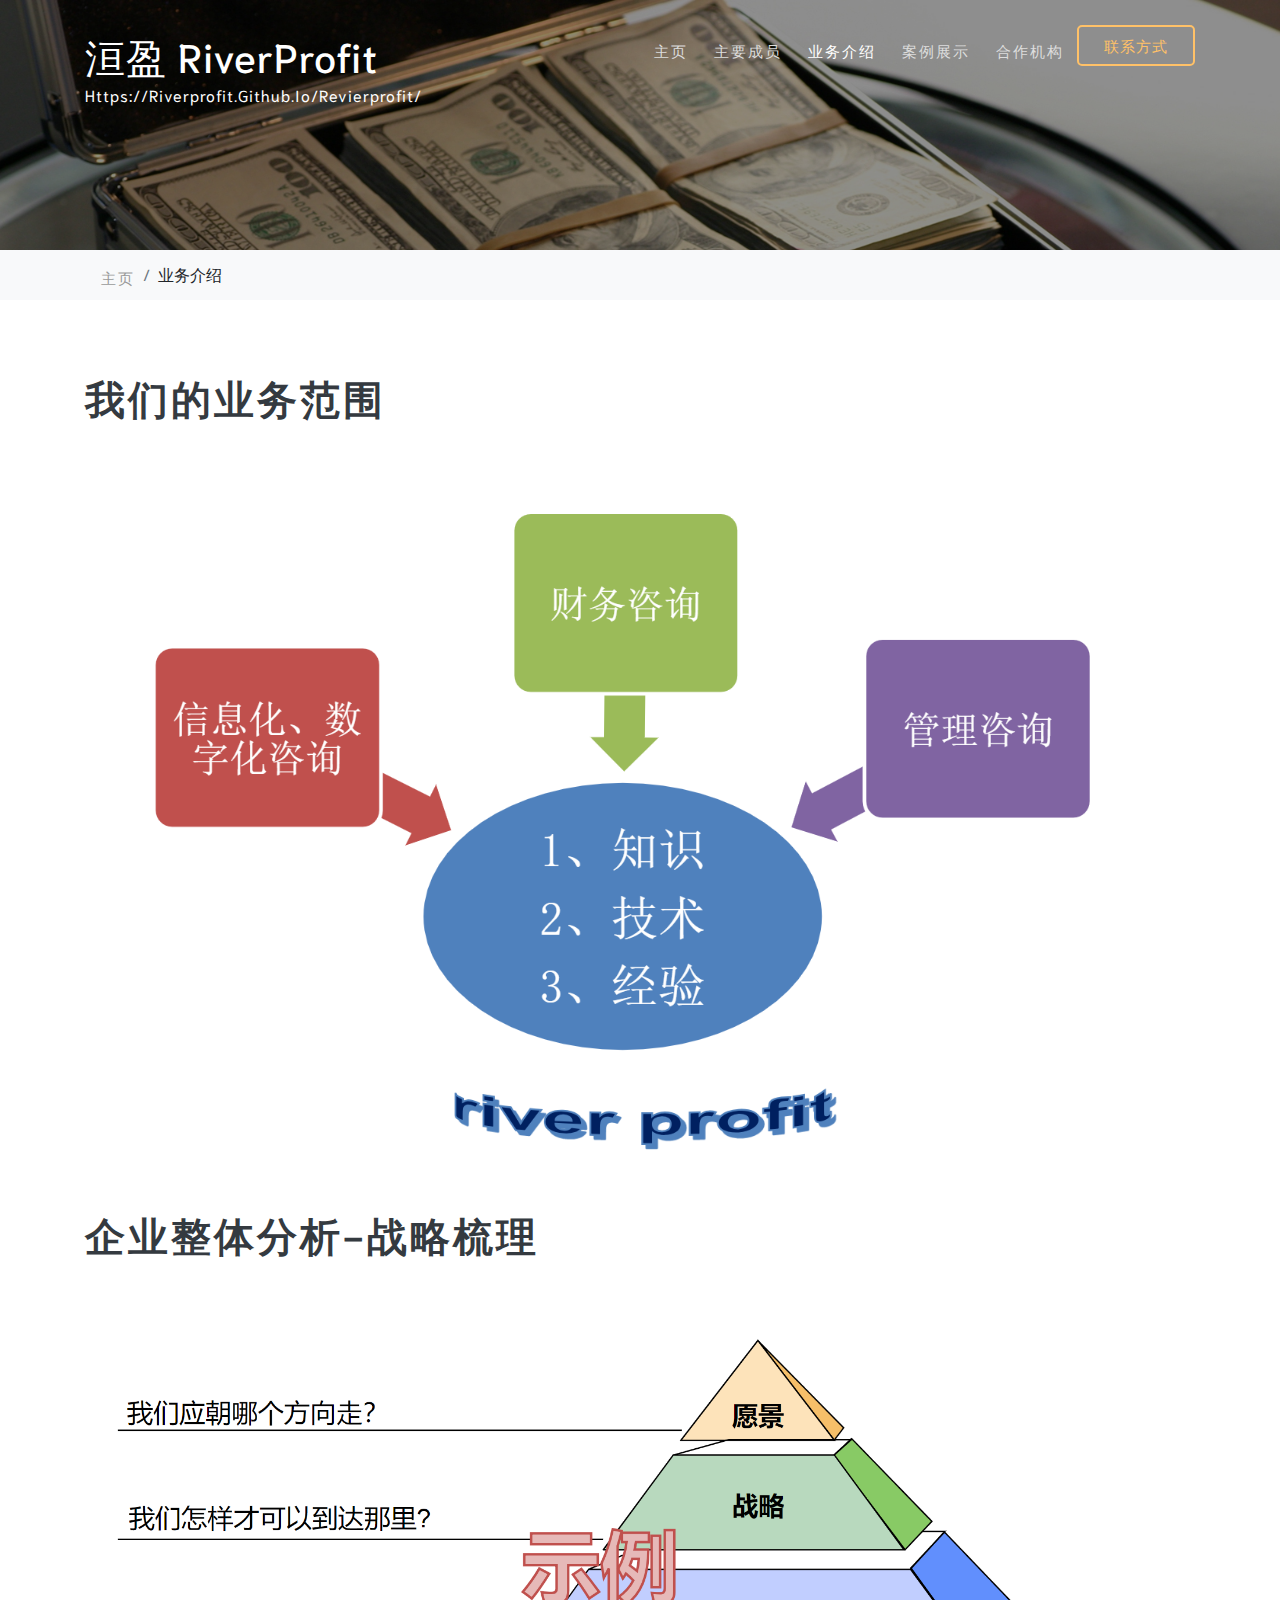
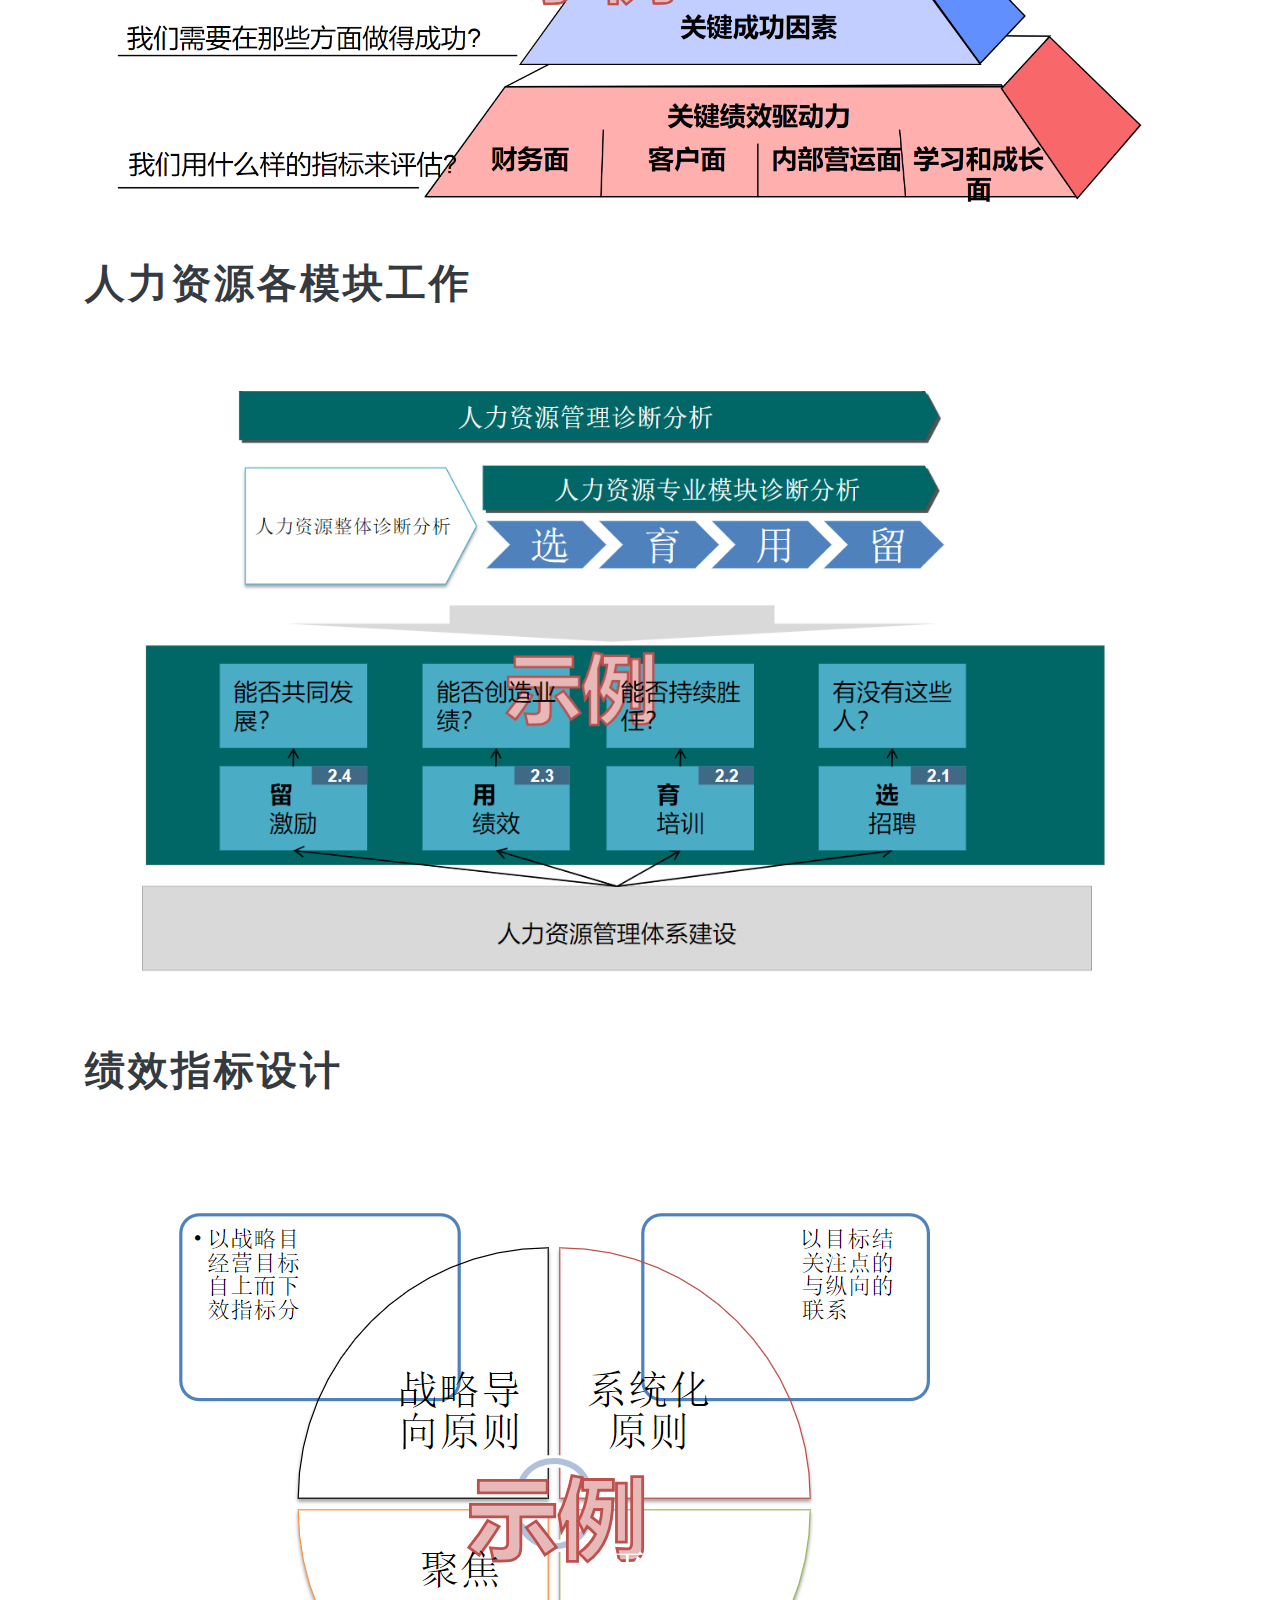
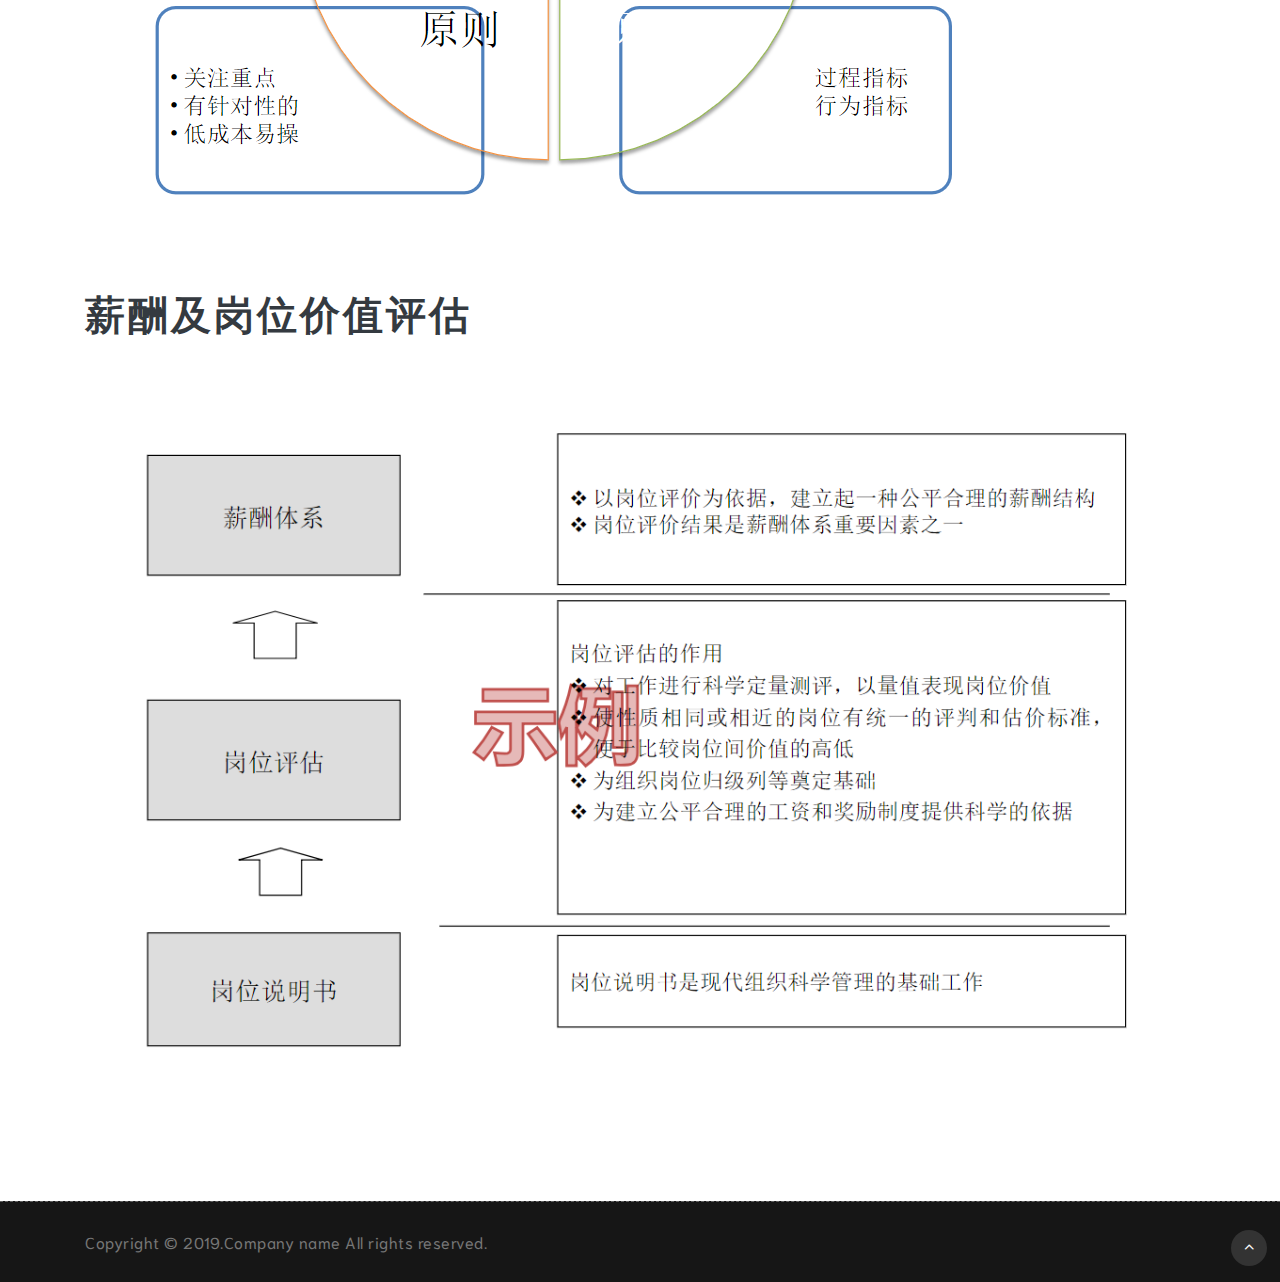
<file: services.html>
<!DOCTYPE html>
<html lang="en">
<head>
<title>业务介绍</title>
<!-- for-mobile-apps -->
<meta name="viewport" content="width=device-width, initial-scale=1">
<meta http-equiv="Content-Type" content="text/html; charset=utf-8" />
<meta name="keywords" content="" />

    <script>
        addEventListener("load", function () {
            setTimeout(hideURLbar, 0);
        }, false);

        function hideURLbar() {
            window.scrollTo(0, 1);
        }
    </script>
	
	<!-- css files -->
    <link href="css/bootstrap.css" rel='stylesheet' type='text/css' /><!-- bootstrap css -->
    <link href="css/style.css" rel='stylesheet' type='text/css' /><!-- custom css -->
    <link href="css/font-awesome.min.css" rel="stylesheet"><!-- fontawesome css -->
	<!-- //css files -->
	
	<!-- google fonts -->
	<link href="http://fonts.googleapis.com/css?family=Niramit:200,200i,300,300i,400,400i,500,500i,600,600i,700,700i&amp;subset=latin-ext,thai,vietnamese" rel="stylesheet">
	<!-- //google fonts -->
	<style>
		.subscribe {
			background: #fff;
		}
	</style>
</head>
<body>

<!-- header -->
<header>
	<div class="container">
		<!-- nav -->
		<nav class="py-3 d-lg-flex">
			<div id="logo">
				<a href="index.html">
					<h1> <!--<span class="fa fa-university"></span>--> 洹盈 RiverProfit </h1>
					<p class="" style="color: white">https://riverprofit.github.io/revierprofit/</p>
				</a>
			</div>
			<label for="drop" class="toggle"><span class="fa fa-bars"></span></label>
			<input type="checkbox" id="drop" />
			<ul class="menu ml-auto mt-1">
				<li class=""><a href="index.html">主页</a></li>
				<li class=""><a href="member.html">主要成员</a></li>
				<li class="active"><a href="services.html">业务介绍</a></li>
				<li class=""><a href="case.html">案例展示</a></li>
				<li class=""><a href="partners.html">合作机构</a></li>
				<li class="last-grid"><a href="contact.html">联系方式</a></li>
			</ul>
		</nav>
		<!-- //nav -->
	</div>
</header>
<!-- //header -->

<!-- inner-banner -->
<section class="inner-banner" id="home">
	<div class="inner-layer">
		<div class="container">
		</div>
	</div>
</section>
<!-- //inner-banner -->

<!-- breadcrumb -->
<div class="breadcrumb-w3pvt">
	<div class="container">
	<nav aria-label="breadcrumb">
		<ol class="breadcrumb">
			<li class="breadcrumb-item">
				<a href="index.html">主页</a>
			</li>
			<li class="breadcrumb-item" aria-current="page">业务介绍</li>
		</ol>
	</nav>
	</div>
</div>
<!-- //breadcrumb -->



<!-- subscribe -->
<div class="subscribe py-5">
	<div class="container py-sm-4">
		<h3 class="heading mb-md-5 mb-4"><strong> 我们的业务范围</strong> </h3><br>
		<div class="">
			<div class="" style="margin-left: -15px;">
				<div class="col-lg-6" style="max-width: 100%">
					<div class="w3-w3pvt-team-img">
						<img src="images/2019-04-21%20210557.png"  class="" alt="">
					</div><br>
				</div>
			</div><br>
		</div>

		<h3 class="heading mb-md-5 mb-4"><strong> 企业整体分析-战略梳理</strong> </h3><br>
		<div class="">
			<div class="" style="margin-left: -15px;">
				<div class="col-lg-6" style="max-width: 100%">
					<div class="w3-w3pvt-team-img">
						<img src="images/2019-04-21%20211144.png"  class="" alt="">
					</div><br>
				</div>
			</div><br>
		</div>

		<h3 class="heading mb-md-5 mb-4"><strong> 人力资源各模块工作</strong> </h3><br>
		<div class="">
			<div class="" style="margin-left: -15px;">
				<div class="col-lg-6" style="max-width: 100%">
					<div class="w3-w3pvt-team-img">
						<img src="images/2019-04-21%20211600.png"  class="" alt="">
					</div><br>
				</div>
			</div><br>
		</div>

		<h3 class="heading mb-md-5 mb-4"><strong> 绩效指标设计</strong> </h3><br>
		<div class="">
			<div class="" style="margin-left: -15px;">
				<div class="col-lg-6" style="max-width: 100%">
					<div class="w3-w3pvt-team-img">
						<img src="images/2019-04-21%20211659.png"  class="" alt="">
					</div><br>
				</div>
			</div><br>
		</div>

		<h3 class="heading mb-md-5 mb-4"><strong> 薪酬及岗位价值评估</strong> </h3><br>
		<div class="">
			<div class="" style="margin-left: -15px;">
				<div class="col-lg-6" style="max-width: 100%">
						<div class="w3-w3pvt-team-img">
						<img src="images/2019-04-21%20211753.png"  class="" alt="">
					</div><br>
				</div>
			</div><br>
		</div>

	</div>
</div>
<!-- //subscribe -->



<!-- copyright -->
<section class="copy-right py-4">
	<div class="container">
		<div class="row">
			<div class="col-lg-7">
				<p class="">Copyright &copy; 2019.Company name All rights reserved.</p>
			</div>
		</div>
	</div>
</section>
<!-- //copyright -->

<!-- move top -->
<div class="move-top text-right">
	<a href="#home" class="move-top"> 
		<span class="fa fa-angle-up  mb-3" aria-hidden="true"></span>
	</a>
</div>
<!-- move top -->

</body>
</html>
</file>
<file: css/css_slider.css>
.csslider {
    text-align: left;
    position: relative;
    margin-bottom: 0px;
}

.csslider>input {
    display: none;
}

/* .csslider>input:nth-of-type(10):checked~ul li:first-of-type {
    margin-left: -900%;
}

.csslider>input:nth-of-type(9):checked~ul li:first-of-type {
    margin-left: -800%;
}

.csslider>input:nth-of-type(8):checked~ul li:first-of-type {
    margin-left: -700%;
}

.csslider>input:nth-of-type(7):checked~ul li:first-of-type {
    margin-left: -600%;
}

.csslider>input:nth-of-type(6):checked~ul li:first-of-type {
    margin-left: -500%;
}

.csslider>input:nth-of-type(5):checked~ul li:first-of-type {
    margin-left: -400%;
}

.csslider>input:nth-of-type(4):checked~ul li:first-of-type {
    margin-left: -300%;
} */

.csslider>input:nth-of-type(3):checked~ul li:first-of-type {
    margin-left: -200%;
}

.csslider>input:nth-of-type(2):checked~ul li:first-of-type {
    margin-left: -100%;
}

.csslider>input:nth-of-type(1):checked~ul li:first-of-type {
    margin-left: 0%;
}

.csslider>ul {
    position: relative;
    z-index: 1;
    font-size: 0;
    line-height: 0;
    margin: 0 auto;
    padding: 0;
    overflow: hidden;
    white-space: nowrap;
    -moz-box-sizing: border-box;
    -webkit-box-sizing: border-box;
    box-sizing: border-box;
}

.csslider>ul>li {
    position: relative;
    display: inline-block;
    width: 100%;
    overflow: hidden;
    font-size: 15px;
    font-size: initial;
    line-height: normal;
    -moz-transition: all 0.5s cubic-bezier(0.4, 1.3, 0.65, 1);
    -o-transition: all 0.5s ease-out;
    -webkit-transition: all 0.5s cubic-bezier(0.4, 1.3, 0.65, 1);
    transition: all 0.5s cubic-bezier(0.4, 1.3, 0.65, 1);
    vertical-align: top;
    -moz-box-sizing: border-box;
    -webkit-box-sizing: border-box;
    box-sizing: border-box;
    white-space: normal;
}

.csslider>ul>li.scrollable {
    overflow-y: scroll;
}

/* navigation bullets */
.csslider>.navigation {
    position: absolute;
    bottom: -5%;
    left: 0%;
    z-index: 10;
    margin-bottom: -10px;
    font-size: 0;
    line-height: 0;
    text-align: center;
    -webkit-touch-callout: none;
    -webkit-user-select: none;
    -khtml-user-select: none;
    -moz-user-select: none;
    -ms-user-select: none;
    user-select: none;
}

.csslider>.navigation label {
    position: relative;
    cursor: pointer;
    width: 12px;
    height: 12px;
    border-radius: 50%;
    display: inline-block;
    margin: 0 5px;
    background: rgba(255, 255, 255, 0.6);
    transition: 0.5s all;
    -webkit-transition: 0.5s all;
    -moz-transition: 0.5s all;
    -o-transition: 0.5s all;
    -ms-transition: 0.5s all;
}

.csslider>.navigation label:hover:after {
    opacity: 1;
}

.csslider>.navigation label:after {
    content: '';
    position: absolute;
    left: 0;
    width: 12px;
    height: 12px;
    border-radius: 50%;
    background: #fff;
    opacity: 0;
    transition: 0.5s all;
    -webkit-transition: 0.5s all;
    -moz-transition: 0.5s all;
    -o-transition: 0.5s all;
    -ms-transition: 0.5s all;
}

/* //navigation bullets */

/* navigation arrows */
.csslider>.arrows {
    -webkit-touch-callout: none;
    -webkit-user-select: none;
    -khtml-user-select: none;
    -moz-user-select: none;
    -ms-user-select: none;
    user-select: none;
}

.csslider.inside .navigation {
    bottom: 10px;
    margin-bottom: 10px;
}

.csslider.inside .navigation label {
    border: 1px solid #7e7e7e;
}

.csslider>input:nth-of-type(1):checked~.navigation label:nth-of-type(1):after,
.csslider>input:nth-of-type(2):checked~.navigation label:nth-of-type(2):after,
.csslider>input:nth-of-type(3):checked~.navigation label:nth-of-type(3):after {
    opacity: 1;
}

.csslider>.arrows {
    position: absolute;
    top: 50%;
    width: 100%;
    height: 26px;
    z-index: 1;
    -moz-box-sizing: content-box;
    -webkit-box-sizing: content-box;
    box-sizing: content-box;
}

.csslider>.arrows label {
    display: none;
    position: absolute;
    top: -50%;
    padding: 8px;
    box-shadow: inset 2px -2px 0 1px #ffffff;
    cursor: pointer;
    -moz-transition: box-shadow 0.15s, margin 0.15s;
    -o-transition: box-shadow 0.15s, margin 0.15s;
    -webkit-transition: box-shadow 0.15s, margin 0.15s;
    transition: box-shadow 0.15s, margin 0.15s;
}

.csslider>.arrows label:hover {
    box-shadow: inset 3px -3px 0 2px #ff3c41;
    margin: 0 0px;
}

.csslider>.arrows label:before {
    content: '';
    position: absolute;
    top: -100%;
    left: -100%;
    height: 300%;
    width: 300%;
}

.csslider.infinity>input:first-of-type:checked~.arrows label.goto-last,
.csslider>input:nth-of-type(1):checked~.arrows>label:nth-of-type(0),
.csslider>input:nth-of-type(2):checked~.arrows>label:nth-of-type(1),
.csslider>input:nth-of-type(3):checked~.arrows>label:nth-of-type(2) {
    display: block;
    left: 5%;
    right: auto;
    -moz-transform: rotate(45deg);
    -ms-transform: rotate(45deg);
    -o-transform: rotate(45deg);
    -webkit-transform: rotate(45deg);
    transform: rotate(45deg);
}

.csslider.infinity>input:last-of-type:checked~.arrows label.goto-first,
.csslider>input:nth-of-type(1):checked~.arrows>label:nth-of-type(2),
.csslider>input:nth-of-type(2):checked~.arrows>label:nth-of-type(3) {
    display: block;
    right: 5%;
    left: auto;
    -moz-transform: rotate(225deg);
    -ms-transform: rotate(225deg);
    -o-transform: rotate(225deg);
    -webkit-transform: rotate(225deg);
    transform: rotate(225deg);
}

/* //navigation arrows */

/* slider effect 
#slider1>input:nth-of-type(1):checked~ul #bg,
#slider1>input:nth-of-type(2):checked~ul #bg1,
#slider1>input:nth-of-type(3):checked~ul #bg2,
#slider1>input:nth-of-type(4):checked~ul #bg3 {
    width: 100%;
    -moz-transition: 0.5s 0.5s;
    -o-transition: 0.5s 0.5s;
    -webkit-transition: 0.5s 0.5s;
    transition: 0.5s 0.5s;
    text-align: center;
    padding: 0;
    height: 100%;
}

#slider1>input:nth-of-type(1):checked~ul #bg div,
#slider1>input:nth-of-type(2):checked~ul #bg1 div,
#slider1>input:nth-of-type(3):checked~ul #bg2 div,
#slider1>input:nth-of-type(4):checked~ul #bg3 div {
    -moz-transform: translate(0);
    -ms-transform: translate(0);
    -o-transform: translate(0);
    -webkit-transform: translate(0);
    transform: translate(0);
    -moz-transition: 0.5s 0.9s;
    -o-transition: 0.5s 0.9s;
    -webkit-transition: 0.5s 0.9s;
    transition: 0.5s 0.9s;
} */

/* //slider effect */

/* responsive */
@media screen and (max-width: 1280px) {

    .csslider.infinity>input:last-of-type:checked~.arrows label.goto-first,
    .csslider>input:nth-of-type(1):checked~.arrows>label:nth-of-type(2),
    .csslider>input:nth-of-type(2):checked~.arrows>label:nth-of-type(3),
    .csslider>input:nth-of-type(3):checked~.arrows>label:nth-of-type(4),
    .csslider>input:nth-of-type(4):checked~.arrows>label:nth-of-type(5),
    .csslider>input:nth-of-type(5):checked~.arrows>label:nth-of-type(6),
    .csslider>input:nth-of-type(6):checked~.arrows>label:nth-of-type(7),
    .csslider>input:nth-of-type(7):checked~.arrows>label:nth-of-type(8),
    .csslider>input:nth-of-type(8):checked~.arrows>label:nth-of-type(9),
    .csslider>input:nth-of-type(9):checked~.arrows>label:nth-of-type(10),
    .csslider>input:nth-of-type(10):checked~.arrows>label:nth-of-type(11),
    .csslider>input:nth-of-type(11):checked~.arrows>label:nth-of-type(12) {
        right: 3%;
    }

    .csslider.infinity>input:first-of-type:checked~.arrows label.goto-last,
    .csslider>input:nth-of-type(1):checked~.arrows>label:nth-of-type(0),
    .csslider>input:nth-of-type(2):checked~.arrows>label:nth-of-type(1),
    .csslider>input:nth-of-type(3):checked~.arrows>label:nth-of-type(2),
    .csslider>input:nth-of-type(4):checked~.arrows>label:nth-of-type(3),
    .csslider>input:nth-of-type(5):checked~.arrows>label:nth-of-type(4),
    .csslider>input:nth-of-type(6):checked~.arrows>label:nth-of-type(5),
    .csslider>input:nth-of-type(7):checked~.arrows>label:nth-of-type(6),
    .csslider>input:nth-of-type(8):checked~.arrows>label:nth-of-type(7),
    .csslider>input:nth-of-type(9):checked~.arrows>label:nth-of-type(8),
    .csslider>input:nth-of-type(10):checked~.arrows>label:nth-of-type(9),
    .csslider>input:nth-of-type(11):checked~.arrows>label:nth-of-type(10) {
        left: 3%;
    }
}

@media screen and (max-width: 900px) {
    .csslider>.navigation {
    }
}

@media screen and (max-width: 800px) {

    .csslider.infinity>input:last-of-type:checked~.arrows label.goto-first,
    .csslider>input:nth-of-type(1):checked~.arrows>label:nth-of-type(2),
    .csslider>input:nth-of-type(2):checked~.arrows>label:nth-of-type(3),
    .csslider>input:nth-of-type(3):checked~.arrows>label:nth-of-type(4),
    .csslider>input:nth-of-type(4):checked~.arrows>label:nth-of-type(5),
    .csslider>input:nth-of-type(5):checked~.arrows>label:nth-of-type(6),
    .csslider>input:nth-of-type(6):checked~.arrows>label:nth-of-type(7),
    .csslider>input:nth-of-type(7):checked~.arrows>label:nth-of-type(8),
    .csslider>input:nth-of-type(8):checked~.arrows>label:nth-of-type(9),
    .csslider>input:nth-of-type(9):checked~.arrows>label:nth-of-type(10),
    .csslider>input:nth-of-type(10):checked~.arrows>label:nth-of-type(11),
    .csslider>input:nth-of-type(11):checked~.arrows>label:nth-of-type(12) {
        right: 5%;
    }

    .csslider.infinity>input:first-of-type:checked~.arrows label.goto-last,
    .csslider>input:nth-of-type(1):checked~.arrows>label:nth-of-type(0),
    .csslider>input:nth-of-type(2):checked~.arrows>label:nth-of-type(1),
    .csslider>input:nth-of-type(3):checked~.arrows>label:nth-of-type(2),
    .csslider>input:nth-of-type(4):checked~.arrows>label:nth-of-type(3),
    .csslider>input:nth-of-type(5):checked~.arrows>label:nth-of-type(4),
    .csslider>input:nth-of-type(6):checked~.arrows>label:nth-of-type(5),
    .csslider>input:nth-of-type(7):checked~.arrows>label:nth-of-type(6),
    .csslider>input:nth-of-type(8):checked~.arrows>label:nth-of-type(7),
    .csslider>input:nth-of-type(9):checked~.arrows>label:nth-of-type(8),
    .csslider>input:nth-of-type(10):checked~.arrows>label:nth-of-type(9),
    .csslider>input:nth-of-type(11):checked~.arrows>label:nth-of-type(10) {
        left: 5%;
    }
}

/* //responsive */
</file>
<file: css/style.css>
html,
body {
    margin: 0;
    font-size: 100%;
	font-family: 'Niramit', sans-serif;
    background: #fff;
}

body a {
    text-decoration: none;
    transition: 0.5s all;
    -webkit-transition: 0.5s all;
    -moz-transition: 0.5s all;
    -o-transition: 0.5s all;
    -ms-transition: 0.5s all;

}
html {
  scroll-behavior: smooth;
}
body img {
    max-width: 100%;
}

a:hover {
    text-decoration: none;
}

input[type="button"],
input[type="submit"],
input[type="text"],
input[type="email"],
input[type="search"] {
    transition: 0.5s all;
    -webkit-transition: 0.5s all;
    -moz-transition: 0.5s all;
    -o-transition: 0.5s all;
    -ms-transition: 0.5s all;
}

h1,
h2,
h3,
h4,
h5,
h6 {
    margin: 0;
    letter-spacing: 1px;
}

p {
    margin: 0;
    line-height: 2em;
    letter-spacing: 1px;
    font-weight: 400;
	font-size: 16px;
}

ul {
    margin: 0;
    padding: 0;
}

/*-- header --*/
header {
    position: absolute;
    width: 100%;
    padding: 15px 0;
    z-index: 9;
}
.toggle,
[id^=drop] {
	display: none;
}

/* Giving a background-color to the nav container. */
nav { 
	margin:0;
	padding: 0;
}


#logo a {
	float: left;
    font-size: .8em;
    display: initial;
    margin: 0;
    letter-spacing: 1px;
    color: #fff;
    padding: 0px 0;
    border: none;
    font-weight: 600;
    text-transform: capitalize;
}
#logo a span.fa {
    color: #fff;
}


/* Since we'll have the "ul li" "float:left"
 * we need to add a clear after the container. */

nav:after {
	content:"";
	display:table;
	clear:both;
}

/* Removing padding, margin and "list-style" from the "ul",
 * and adding "position:reltive" */
nav ul {
	float: right;
	padding:0;
	margin:0;
	list-style: none;
	position: relative;
	}
	
/* Positioning the navigation items inline */
nav ul li {
	margin: 0px;
	display:inline-block;
	float: left;
	}

/* Styling the links */
nav a {
    color: #ddd;
    text-transform: uppercase;
    letter-spacing: 2px;
    padding-left: 0;
    padding-right: 0;
    padding: 10px 13px;
    font-weight: 400;
    font-size: 15px;
    vertical-align: middle;
}
nav li.last-grid a {
    background: none;
    border: 2px solid #ffc168;
    color: #ffc168;
    font-size: 15px;
    letter-spacing: 1px;
    padding: 7px 25px;
    display: inline-block;
    text-transform: capitalize;
    margin-top: -10px;
    border-radius: 5px;
}
nav ul li ul li:hover { background: #f8f9fa; }

/* Background color change on Hover */
nav a:hover { 
	color: #ddd;
}
.menu li.active  a{ 
	color: #fff;
}

/* Hide Dropdowns by Default
 * and giving it a position of absolute */
nav ul ul {
	display: none;
	position: absolute; 
	/* has to be the same number as the "line-height" of "nav a" */
	top: 30px; 
    background: #fff;
    padding: 10px;
}
	
/* Display Dropdowns on Hover */
nav ul li:hover > ul {
	display:inherit;
}
	
/* Fisrt Tier Dropdown */
nav ul ul li {
	width:170px;
	float:none;
	display:list-item;
	position: relative;
}
nav ul ul li a {
    color: #333;
    padding: 5px 10px;
    display: block;
}
/* Second, Third and more Tiers	
 * We move the 2nd and 3rd etc tier dropdowns to the left
 * by the amount of the width of the first tier.
*/
nav ul ul ul li {
	position: relative;
	top:-60px;
	/* has to be the same number as the "width" of "nav ul ul li" */ 
	left:170px; 
}

/* Change ' +' in order to change the Dropdown symbol */
li > a:only-child:after { content: ''; }


/* Media Queries
--------------------------------------------- */

@media all and (max-width : 991px) {

	#logo {
		display: block;
		padding: 0;
		width: 100%;
		text-align: center;
		float: none;
	}
	.menu li.active a {
		color: #da9d40;
	}
	nav ul li span {
		color: #333;
	}
	nav {
		margin: 0;
	}
	nav a {
		color: #333;
	}

	/* Hide the navigation menu by default */
	/* Also hide the  */
	.toggle + a,
	.menu {
		display: none;
	}

	/* Stylinf the toggle lable */
	.toggle {
		display: block;
		padding: 5px 15px;
		font-size: 20px;
		text-decoration: none;
		border: none;
		float: right;
		background-color: #ffc168;
		color: #fff;
		margin-bottom: 0;
		margin-top: 0em;
	}
	.menu .toggle {
		float: none;
		text-align: center;
		margin: auto;
		width: 30%;
		padding: 5px;
		font-weight: normal;
		font-size: 15px;
		letter-spacing: 1px;
	}

	.toggle:hover {
		color:#333;
		background-color: #fff;
	}

	/* Display Dropdown when clicked on Parent Lable */
	[id^=drop]:checked + ul {
		display: block;
		background: #fff;
		padding: 15px 0;
		width:100%;
		text-align: center;
	}

	/* Change menu item's width to 100% */
	nav ul li {
		display: block;
		width: 100%;
		padding: 7px 0;
		}
	nav a{
		padding: 5px 0;
	}
	nav a:hover {
		color: #333;
	}
	.login-icon {
		text-align: center;
	}
	nav ul ul .toggle,
	nav ul ul a {
		padding: 0 40px;
	}

	nav ul ul ul a {
		padding: 0 80px;
	}

	nav a:hover,
 	nav ul ul ul a {
		background-color: transparent;
	}
  
	nav ul li ul li .toggle,
	nav ul ul a,
	nav ul ul ul a{
		padding:14px 20px;	
		color:#FFF;
		font-size:17px; 
	}
  
  
	nav ul li ul li .toggle,
	nav ul ul a {
		background-color: #fff; 
	}
	nav ul ul li a {
		font-size: 15px;
	}
	ul.inner-ul{
		padding: 0!important;
	}
	/* Hide Dropdowns by Default */
	nav ul ul {
		float: none;
		position:static;
		color: #ffffff;
		/* has to be the same number as the "line-height" of "nav a" */
	}
		
	/* Hide menus on hover */
	nav ul ul li:hover > ul,
	nav ul li:hover > ul {
		display: none;
	}
		
	/* Fisrt Tier Dropdown */
	nav ul ul li {
		display: block;
		width: 100%;
		padding: 0;
	}

	nav ul ul ul li {
		position: static;
		/* has to be the same number as the "width" of "nav ul ul li" */ 

	}

}

@media all and (max-width : 330px) {

	nav ul li {
		display:block;
		width: 94%;
	}

}
.user span.fa {
    font-size: 25px;
    color: #fff;
}
/*-- //header --*/

/*-- banner --*/
.banner {
    background: url(../images/banner.jpg)no-repeat 0px 0px;
    -webkit-background-size: cover;
    -moz-background-size: cover;
    -o-background-size: cover;
    -ms-background-size: cover;
    background-size: cover;
}
.layer {
    background: rgba(0, 0, 0, 0.3);
}
.w3ls_banner_txt p {
    font-size: 15px;
    color: #eee;
    text-transform: capitalize;
}
.banner-text-w3pvt {
    padding: 16vw 0 11vw;
    box-sizing: border-box;
    width: 70%;
}
.banner-form-w3pvt {
    padding: 12vw 0 0vw;
    box-sizing: border-box;
}

h3.b-w3ltxt span {
    color: #fff;
}
h2.b-w3ltxt,h3.b-w3ltxt {
    font-size: 4em;
    color: #fff;
    text-shadow: 1px 1px 0px #333;
    font-weight: 600;
}
h2.b-w3ltxt span,h3.b-w3ltxt span {
    color: #ffc168;
}
h4.b-w3ltxt {
    font-size: 3em;
    letter-spacing: 3px;
    font-weight: 200;
    color: #fff;
}

.btn-banner {
    background: none;
	border: 2px solid #fff;
    color: #fff;
    font-size: 15px;
    letter-spacing: 1px;
    padding: 10px 30px;
    display: inline-block;
}
.btn-banner1 {
    background: #333;
	border: 2px solid #333;
    color: #fff;
    font-size: 15px;
    letter-spacing: 1px;
    padding: 10px 30px;
    display: inline-block;
}
.btn-banner:hover,.btn-banner1:hover  {
    color: #fff;
}


/*-- //banner --*/


/*-- banner bottom --*/

.bottom_grids p {
    color: #777;
}
.bottom_grids h3 {
    font-size: 25px;
    color: #333;
}
/*-- //banner bottom --*/

/*-- footer --*/
footer,.copy-right,.middle{
	background: #161616;
}
footer h4 {
    font-size: 23px;
    font-weight: 400;
    color: #fff;
}
ul.list-w3 li a, ul.list-w3 li , .footer p.head,.copy-right p,.middle  p {
    color: #777;
    font-size: 16px;
    letter-spacing: .5px;
}
ul.list-w3 li a:hover {
    color: #aaa;
}
.copy-right p a {
    color: #999;
}
.copy-right p a:hover {
    color: #eee;
}
ul.list-w3 li {
    list-style-type: none;
}
ul.list-w3 i {
    width: 25px;
    color: #888;
}
.copy-right ul.list-w3 {
    justify-content: flex-end;
}
.copy-right,.middle {
    border-top: 1px dashed #636363;
}
/*-- //footer --*/

/*-- advantages --*/
.advantages_grids p {
    color: #777;
}
.advantages_grids span.fa {
    font-size: 30px;
}

.advantages_grids h3 ,.products_grids h3 {
    font-size: 22px;
    line-height: 35px;
    letter-spacing: 1px;
    color: #343a40;
    text-transform: capitalize;
}
.prodct1 a span.fa {
    color: #888;
    font-size: 22px;
}
.prodct1 {
}
/*-- //advantages --*/

/*-- modal popup --*/
.modal-title {
    font-size: 28px !important;
    font-weight: 700;
    padding: 0 !important;
    letter-spacing: 2px;
    color: #333;
}
.modal-body {
    font-size: 16px;
    line-height: 28px;
    color: #666;
    letter-spacing: .5px;
}
/*-- //modal popup --*/

/*-- statictics --*/
.statistics {
    background: #222;
}
.statistics p {
    color: #aaa;
}
.statistics a{
    background: transparent;
    border: 2px solid #eee;
    border-radius: 5px;
    color: #eee;
    font-size: 16px;
    letter-spacing: 1px;
    padding: 10px 30px;
    display: inline-block;
    text-transform: capitalize;
}
h4.progress-tittle {
    color: #bbb;
    font-size: 0.85em;
    text-transform: uppercase;
    margin-bottom: 1em;
    letter-spacing: 1px;
}
.progress-one .progress {
    height: 0.5rem;
    background: #eee;
}
.progress-bar-striped {
    background-image: none;
    background-size: 1rem 1rem;
}
.statistics h3.heading {
    font-size: 40px;
    text-transform: capitalize;
    color: #eee;
    font-weight: 100;
    letter-spacing: 3px;
}
/*-- //statictics --*/

/*-- products --*/
h2.heading,h3.heading {
    font-size: 40px;
    text-transform: capitalize;
    color: #343a40;
    font-weight: 100;
    letter-spacing: 3px;
}
h2.heading strong,h3.heading strong {
    font-weight: 600;
}
.prodct1 i {
    color: #888;
    font-size: 22px;
}
.prodct1 a {
    display: block;
}
.prodct1 a:hover {
    transform: scale(0.9);
    -webkit-transform: scale(0.9);
    -moz-transform: scale(0.9);
    -ms-transform: scale(0.9);
    -o-transform: scale(0.9);
}

/*-- //products --*/

/* stats */
.middlesection-w3pvt {
    background: url(../images/banner.jpg) no-repeat 0px 0px;
    background-size: cover;
    -webkit-background-size: cover;
    -moz-background-size: cover;
    -o-background-size: cover;
    -ms-background-size: cover;
    position: relative;
}

p.counter {
    color: #fff;
    font-size: 3em;
    font-weight: 700;
}

.text-stat p {
    color: #eee;
    font-size: 15px;
    letter-spacing: .5px;
}
p.para-text-w3ls{
    color: #ddd;
    font-size: 15px;
}
.w3layouts_stats_left span.fa {
    font-size: 35px;
    color: #ffc168;
}
.text-stat h4 {
    font-size: 22px;
    color: #d5d5d5;
    line-height: 35px;
    padding: 1em;
    border: 8px solid #aaa;
}
/* //stats */

/*-- footer-top --*/

.footer-top p {
    color: #666;
    font-size: 15px;
    letter-spacing: .5px;
}
.footer-top h3 {
    font-size: 22px;
    color: #333;
}
.footer-top h3 span.fa {
    color: #ffc168;
}
/*-- footer-top --*/

/*-- inner banner --*/

.inner-banner {
    background: url(../images/innerbanner.jpg)no-repeat 0px 0px;
    -webkit-background-size: cover;
    -moz-background-size: cover;
    -o-background-size: cover;
    -ms-background-size: cover;
    background-size: cover;
	min-height: 250px;
}

.inner-layer {
    background: rgba(0, 0, 0, 0.3);
	min-height: 250px;
}
.breadcrumb-w3pvt{
	background: #f8f9fa;
}
.breadcrumb {
    display: -webkit-box;
    background-color: transparent;
    border-radius: 0rem;
    margin-bottom: 0rem;
}
li.breadcrumb-item a {
    color: #999;
    padding: 0;
}
/*-- //inner banner --*/

/*-- directors --*/

h4.heading{
    font-size: 24px;
    line-height: 35px;
    letter-spacing: .5px;
    color: #343a40;
}
.team-txt-info h4 {
    font-size: 21px;
    letter-spacing: .5px;
    color: #343a40;
    line-height: 30px;
}
.team p {
    color: #666;
    letter-spacing: .5px;
}
.w3-w3pvt-team-img img{
	border-radius: 0%;
}
.clients-color {
}
.w3-w3pvt-team-img {
    padding: 0 1.5em;
}
/*-- directors --*/

/*-- subscribe --*/

.subscribe {
    background: #f6f6f6;
}
.w3_head {
    text-align: center;
    color: #303030;
    margin: 0 0 .5em;
    font-size: 2.3em;
    letter-spacing: 0px;
    text-transform: uppercase;
    position: relative;
}
.subscribe p.toppara, .team p.toppara {
    color: #eee;
}
.subscribe form {
    border: 1px solid #808080;
    width: 80%;
    margin-top: 10px;
}
.w3-w3pvt-subscribe p {
    color: #777;
    font-size: 15px;
}
.subscribe h4 {
    color: #333;
    line-height: 35px;
    font-size: 23px;
    letter-spacing: 0.5px;
}
button.btn1 {
    color: #808080;
    border: none;
    padding: 13px 0;
    outline: none;
    text-align: center;
    text-decoration: none;
    background: none;
    cursor: pointer;
    -webkit-transition: 0.5s all;
    -moz-transition: 0.5s all;
    -o-transition: 0.5s all;
    -ms-transition: 0.5s all;
    transition: 0.5s all;
    float: right;
    width: 10%;
}
.w3-w3pvt-subscribe form input[type="email"] {
    outline: none;
    padding: 14px 15px;
    color: #fff;
    font-size: 15px;
    width: 90%;
    border: none;
    background: none;
    letter-spacing: 1px;
}
.w3-w3pvt-subscribe form input[type="submit"] {
    background: rgba(51, 51, 51, 0);
    font-size: 14px;
    padding: 12px 30px;
    border: 2px solid #f8f9fa;
    color: #fff;
    width: 20%;
    text-transform: capitalize;
    transition: 0.5s all;
    -webkit-transition: 0.5s all;
    -moz-transition: 0.5s all;
    -o-transition: 0.5s all;
    -ms-transition: 0.5s all;
}
.tittle-w3pvtinfo h2 {
    color: #fff;
    font-size: 35px;
    text-align: center;
    letter-spacing: 3px;
    margin-bottom: 5px;
    text-transform: capitalize;
}
.subscribe p.toppara {
    font-size: 14px;
    color: #999;
    text-align: center;
    line-height: 1.8em;
    letter-spacing: 1px;
    font-style: italic;
}
/*-- //subscribe --*/

/*-- services --*/
.icon span.fa {
    font-size: 35px;
}
.grid h3 {
    font-size: 21px;
    color: #333;
}
.grid p {
    color: #777;
    letter-spacing: .5px;
}
.icon i{
    font-size: 40px;
}
.grid a{
    background: transparent;
    border: 2px solid #666;
    border-radius: 5px;
    color: #333;
    font-size: 16px;
    letter-spacing: 1px;
    padding: 9px 25px;
    display: inline-block;
}
.grid h4 {
    font-size: 23px;
    letter-spacing: 0.5px;
    color: #343a40;
}
.other_services{
	background: #f8f9fa;
}
.other_services .grid {
    box-shadow: 3px 3px 5px 0 rgba(76, 110, 245, .1);
	background: #fff;
}
.other_services .grid:hover{
	box-shadow: 7px 7px 10px 0 rgba(76, 110, 245, .1)
}
/*-- //services --*/
/*-- clients --*/
.clients {
    background: linear-gradient(to left, #333333 60%, #999999 60%);
    background: #333;
    background: url(../images/banner.jpg) no-repeat 0px 0px;
    background-size: cover;
}
.clients h2.heading, .middlesection-w3pvt h3.heading{
	color: #fff;
}
.c-left img {
    border-radius: 50%;
    float: left;
    max-width: 32%;
}
.client-grid {
    background: #fff;
    padding: 2.5em;
}
.user-btn1 {
    float: right;
}
.user-btn1 {
    width: 30%;
    font-size: 15px;
    color: #fff;
    background: #663300;
    border: #663300;
    text-transform: capitalize;
}
.c-left .info {
    float: left;
    padding: 25px 0px 0px 20px;
    width: 50%;
}
.c-left h6 {
    font-size: 20px;
    color: #333;
}
.col-.client-grid p {
    color: #666;
    letter-spacing: .5px
}
.client-right h2 {
    font-size: 50px;
    color: #fff;
    font-weight: 700;
    padding-top: 2.5em;
    text-transform: capitalize;
}
.statistics a i {
    font-size: 13px;
}
/*-- //clients --*/

/*-- contact --*/
.contact-form label {
    font-weight: 500;
    letter-spacing: 1px;
    color: #333;
}
.contact-form .form-control {
    padding: 0.8rem;
    color: #495057;
    border: 1px solid #ced4da;
    border-radius: 0.25rem;
    letter-spacing: .5px;
}
.contact-form textarea {
    overflow: auto;
    resize: vertical;
    height: 8em;
}
.contact-map iframe {
    width: 100%;
    min-height: 360px;
    border: none;
    border: 4px solid #eee;
}
.contact h4 {
    font-size: 22px;
    color: #333;
}
.contact-form button.btn {
	background: none;
    border: 2px solid #ffc168;
    border-radius: 5px;
    color: #fff;
	background: #ffc168;
    font-size: 16px;
    letter-spacing: 1px;
    padding: 8px 30px;
    display: inline-block;
}

ul.list-social li {
    display: inline-block;
    list-style-type: none;
}
ul.list-social li a {
    color: #999;
    font-size: 14px;
    border: 2px solid #999;
    width: 38px;
    height: 38px;
    line-height: 36px;
    display: block;
    text-align: center;
    border-radius: 3px;
    -webkit-border-radius: 3px;
    -moz-border-radius: 3px;
    -ms-border-radius: 3px;
    -o-border-radius: 3px;
    transition: 0.5s all;
    -webkit-transition: 0.5s all;
    -moz-transition: 0.5s all;
    -ms-transition: 0.5s all;
    -o-transition: 0.5s all;
}
ul.list-social li span.fa {
    color: #fff;
    font-size: 14px;
    line-height: 36px;
}

ul.list-social li a.facebook {
    border: 2px solid #3b5998;
    background: #3b5998;
}
ul.list-social li a.twitter {
    border: 2px solid #1da1f2;
    background: #1da1f2;
}
ul.list-social li a.google {
    border: 2px solid #dd4b39;
    background: #dd4b39;
}
ul.list-social li a.linkedin {
    border: 2px solid #00a0dc;
    background: #00a0dc;
}
.contact-address ul.list-w3 span.fa {
    color: #ffc168;
}
.contact-address p {
    color: #666;
    font-size: 16px;
    letter-spacing: .5px;
}
/*-- //contact --*/

/*-- blog --*/
.blog p {
    color: #777;
}
.w3pvt-news-icon span.fa {
    color: #ffc168;
    font-size: 16px;
    text-decoration: none;
}
.w3pvt-news-icon p {
    color: #666;
    font-size: 15px;
    margin: .2em 0 0 0;
}
.w3pvtits-line {
    height: 2px;
    background: #999;
    width: 45%;
    margin: 0 0 0 auto;
}
.w3-w3pvt-news-img h4 a {
    font-size: 22px;
    line-height: 33px;
    text-transform: capitalize;
    color: #343a40;
}
/*-- //blog --*/

/*-single-*/

/*--/left--*/
body img {
    width: auto;
}
.b-grid-top {
    position: relative;
}
.bottom-b-con{
    padding: 40px 0;
}
.blog_info_left_grid {
    position: relative;
    overflow: hidden;
}
.blog-info-middle ul li a {
    font-size: 0.9em;
    letter-spacing: 1px;
    color: #fff;
}
.blog-info-middle ul li a:hover{
	color:#EB2941;
	opacity:0.9;
}
.blog-info-middle {
    width: 100%;
    background: rgba(14, 15, 16, 0.65);
    padding: 18px;
    position: absolute;
    bottom: 0;
}
.blog_info_left_grid img {
    -moz-transition: all 1s;
    -o-transition: all 1s;
    -webkit-transition: all 1s;
    transition: all 1s;
	background: #ebecec;
    padding: .4em;
}
.blog-info-middle ul li {
    display: inline-block;
}
.blog-grid-top h3,.two-blog2 h3,h5.card-title {
    font-size: 1.5em;
    margin: 1em 0 .5em 0;
    font-weight: 700;
}
.blog-grid-top h3 a,.two-blog2 h3 a,h5.card-title a {
	color: #333333;
}
.blog-grid-top p,.two-blog2 p{
    margin-bottom: 2em;
}
.blog-grid-top {
    border-bottom: 1px solid #ddd;
    padding-bottom: 3em;
}
.blog-mid-sec {
    background: #eceff1;
    padding: .5em;
    margin: 1em 0;
}
button.btn.btn-primary.play.sec{
	width:40px;
	height:40px;
}
ul.blog-icons li {
    display: inline-block;
	margin-right: 20px;
	list-style:none;
}
ul.blog-icons a {
    font-size: 0.9em;
    letter-spacing: 1px;
	color: #8c9398;
}
ul.blog-icons span.fa{
    color: #ffc168;
    font-size: 1em;
    margin-bottom: 0;
}
.blog-girds-sec {
    border-top: 1px solid #ddd;
    margin-top: 1em;
    padding-top: 2em;
}
.left-blog-info p.card-text{
	color: #8c9398;
}
/*--//left--*/
/*--/right--*/
.tech-btm h4 {
    font-size: 1.5em;
    color: #333333;
    font-weight: 700;
    margin-bottom: .5em;
}
.tech-btm p{
	font-size:15px;
}
.tech-btm {
    margin-bottom: 2em;
}
.tech-btm input[type="email"] {
      width: 100%;
    color: #737070;
    outline: none;
    font-size: 14px;
    padding: .9em 1.5em;
    border: 2px solid #eceff1;
    -webkit-appearance: none;
    letter-spacing: 1px;
    margin: 1em 0;
}
.tech-btm button.btn {
    background: #ffc168;
    font-weight: 500;
    outline: none;
    border: none;
    width: 100%;
    cursor: pointer;
    text-transform: capitalize;
    color: #fff;
    font-size: 18px;
    letter-spacing: 1px;
    padding: 10px 30px;
}
.tech-btm input[type="submit"]:hover{
    background: #333;
}
.widget_social li {
    display: block;
}
.widget_social li a {
    color: #fff;
    display: inline-block;
    font-size: 15px;
    letter-spacing: 1px;
    line-height: 30px;
	margin-bottom: 10px;
    padding: 10px 20px;
    text-transform: capitalize;
    width: 100%;
}
.widget_social li a:hover{
	opacity:0.7;
	color:#fff;
}

.widget_social li a.twitter {
    background: #57baf7;
}
.widget_social li a.facebook {
    background: #3b5998;
}
.widget_social li a.dribble {
	background: #ea4c89;
}
.widget_social li a.pin {
	background: #BD081C;
}
.widget_social li a i {
    font-size: 18px;
    position: relative;
    text-align: left;
    width: 35px;
    color: #fff;
}
.widget_social li a .count {
    padding-left: 20px;
}
.tech-btm h5 {
    font-size: 1em;
    line-height: 1.4em;
    font-weight: 600;
    margin-top: 0em;
}
.tech-btm h5 a{
   color:#333;
}
.sub-meta span {
    font-size: 0.8em;
    color: #a9abad;
    line-height: 2.5em;
}
/*--//right--*/
ul.list-group.single {
    color: #727373;
    font-size: 15px;
}

ul.list-group.single .badge-primary {
    color: #fff;
    background-color: #ffc168;
}
h5.mt-0 {
    color: #343a40;
     font-size: 1.2em;
    margin-bottom: 10px;
    letter-spacing: 1px;
    font-weight: 600;
}

.progress {
    font-size: 0.75em;
    line-height: 8em;
    text-align: center;
    background-color: #d6d9da;
    border-radius: 0.25rem;
    margin-bottom: 1em;
}

.card-body {
    padding: 12px;
}

.card-header {
    padding: 0;
    color: #0e0f10;
}

.card-header button.btn.btn-link {
    color: #555;
    font-weight: 600;
}

.single-gd form input {
    width: 100%;
}

.single-gd img {
    margin-bottom: 1em;
}

.comment-top input[type="text"],
.comment-top input[type="email"],
.comment-top textarea {
    background: none;
    width: 100%;
    outline: none;
    border: 1px solid #e2e2e2;
    padding: 0.7em 1em;
    font-size: 15px;
    color: #777;
    margin: 0 0 0.7em;
    letter-spacing: 1px;
}
.comment-top textarea {
    height: 150px;
}
.comment-top button.btn.btn-primary.submit[type="submit"] {
    text-align: center;
    border: none;
    outline: none;
    margin: 0 auto;
    transition: 0.5s all;
    -webkit-transition: 0.5s all;
    -o-transition: 0.5s all;
    -ms-transition: 0.5s all;
    -moz-transition: 0.5s all;
    cursor: pointer;
    background: #ffc168;
    color: #fff;
    font-size: 17px;
    letter-spacing: 1px;
    padding: 10px 30px;
    display: inline-block;
}
.read a {
    background: #ffc168;
    color: #fff;
    font-size: 15px;
    letter-spacing: 1px;
    padding: 10px 30px;
    display: inline-block;
}

.single-gd form input[type="email"] {
    outline: none;
    padding: 12px 15px;
    font-size: 13px;
    color: #777;
    background: #ffffff;
    letter-spacing: 2px;
    border: none;
    border: 1px solid #ddd;
    margin: 0;
    border-radius: 0;
}

.single-gd form input[type="submit"] {
    background: #555;
    padding: .8em 1em;
    color: #fff;
    font-size: 15px;
    font-weight: 700;
    display: block;
    outline: none;
    border: none;
    cursor: pointer;
    letter-spacing: 1px;
    margin-top: 1em;
}

.single-gd form input[type="submit"]:hover {
    background: #080808;
}

.media-body p {
    color: #777;
    line-height: 1.9em;
    margin-top: 1em;
    margin-bottom: 3em;
    letter-spacing: .5px;
    font-weight: normal;
}

.comment h3,
.comment-top h4 {
    color: #555;
    font-size: 1.4em;
    text-align: left;
    padding: 0 0 0.5em;
    font-weight: 600;
    letter-spacing: 1px;
    text-shadow: 0 1px 2px rgba(0, 0, 0, 0.03);
    margin-bottom: 1em;
}

.media img {
    margin-right: 15px;
    width: 18%;
}

.comment-top {
    margin-top: 2em;
}

/* //blog responsive code */

@media screen and (max-width: 1680px) {}

@media screen and (max-width: 1600px) {}

@media screen and (max-width: 1440px) {}

@media screen and (max-width:1366px) {
    
}

@media screen and (max-width:1280px) {}

@media screen and (max-width: 1080px) {
    .blog_info p {
        line-height: 1.5;
        letter-spacing: 0.3px;
    }
    .blog_info {
        min-height: 275px;
        padding: 1em 2em;
    }
    .blog_info.blog-right {
        min-height: 305px;
        width: 100%;
    }
}

@media screen and (max-width: 1050px) {
    .blog_info.blog-right {
        min-height: 297px;
    }
    .blog-x.br-mar {
        margin-top: 1.2em;
    }
    .blog_info.blog-right {
        min-height: 370px;
    }
    .blog_info.blog-right {
		min-height: 370px;
		width: 100%;
	}
	.blog_info.blog-right.two {
		min-height: 369px;
    }
    .single-gd h4 {
        font-size: 1em;
    }
}

@media screen and (max-width: 1024px) {
    .blog_info.blog-right {
		min-height: 372px;
	}
	.blog_info.blog-right.two {
		min-height: 373px;
	}
}

@media screen and (max-width: 991px) {
    .blog_info {
        min-height: auto;
        padding:2em 2em;
    }
    .blog_info.blog-right {
        min-height: auto;
    }
    .blog-side.blog-top-right {
        padding-right: 0;
        margin-top: 1em;
    }
    .blog_info.blog-right.two {
        min-height: auto;
    }
    .single-gd h4 {
         font-size: 1em;
    }
    .single-left {
        margin-top: 2em;
    }
    .right-blog-con {
        margin-top: 2em;
    }
    ul.blog-icons a {
        font-size: 0.8em;
    }
    .right-blog-con.left-blog-2 {
        margin: 0;
    }
}
@media screen and (max-width: 736px) {
	.blog-grid-left {
		margin-bottom: 15px;
	}
}

@media screen and (max-width: 667px) {
    .blog-side.blog-top-right {
        padding-right: 0;
        margin-top: 1em;
        padding: 0;
    }
    .blog-sp {
        padding: 0;
    }
    .single-left {
        margin-top: 2em;
        padding: 0;
    }
}

@media screen and (max-width: 640px) {
    .blog-sp {
        padding: 0;
    }
}

@media screen and (max-width: 600px) {
    .comment-top input[type="submit"] {
        width:40%;
    }
}

@media screen and (max-width: 568px) {
	.tech-btm:nth-child(6) {
		margin-bottom: 0;
	}
	.widget_social li a .count {
		padding-left: 0px;
	}
}

@media screen and (max-width: 480px) {

}

@media screen and (max-width: 414px) {
    .comment-top input[type="submit"] {
        width:45%;
    }
	.media {
		flex-direction: column;
	}
}

@media screen and (max-width: 384px) {
	.left-blog-info p.card-text {
		font-size: 14px;
	}
}

@media screen and (max-width: 375px) {

}

@media screen and (max-width: 320px) {

}

/* //blog responsive code */

/*-- move top --*/

.move-top {
    position: relative;
}

a.move-top {
    text-align: center;
    position: absolute;
    right: 1%;
    bottom: 0%;
}

a.move-top span{
    color: #fff;
    width: 36px;
    height: 36px;
    border: transparent;
    line-height: 2em;
    background: #333;
    border-radius: 50px;
    -webkit-border-radius: 50px;
    -o-border-radius: 50px;
    -moz-border-radius: 50px;
    -ms-border-radius: 50px;
}

/*-- //move top --*/


/*-- responsive design --*/

@media(max-width:1440px) {
    
}
@media(max-width:1280px) {
    h2.b-w3ltxt, h3.b-w3ltxt {
		font-size: 3.4em;
	}
	#logo a {
		font-size: 0.7em;
	}
}
@media(max-width:1080px) {
    footer h4 {
		font-size: 20px;
		letter-spacing: .5px;
	}
	ul.list-w3 li a, ul.list-w3 li, .footer p.head, .copy-right p, .middle p {
		font-size: 15px;
		letter-spacing: .5px;
	}
	.footer-top h3 {
		font-size: 20px;
		letter-spacing: .5px;
	}
	.text-stat h4 {
		font-size: 19px;
		line-height: 28px;
		letter-spacing: 0.5px;
		border: 6px solid #aaa;
	}
	p.counter {
		font-size: 2.5em;
	}
	.products_grids h3 {
		font-size: 20px;
	}
	.statistics p {
		font-size: 15px;
	}
	.bottom_grids img, .image-grids img {
		width: 60px;
	}
	h4.heading {
		font-size: 21px;
		line-height: 33px;
	}
	.team-txt-info h4 {
		font-size: 20px;
	}
	.team-txt-info p {
		font-size: 15px;
	}
	.advantages_grids h3 {
		font-size: 21px;
	}
	.services .grid {
		padding: 0 6px;
	}
	.w3pvt-news-icon p {
		font-size: 14px;
	}
	.blog p {
		font-size: 15px;
	}
	.tech-btm h4 {
		font-size: 1.3em;
	}
	.tech-btm h5 {
		font-size: .9em;
		line-height: 1.3em;
	}
}
@media(max-width:991px) {
    nav li.last-grid a {
		margin-top: 0px;
	}
	.csslider>.navigation {
		bottom: 10%;
	}
	.banner-text-w3pvt {
		width: 90%;
	}
	.bottom_grids p {
		font-size: 15px;
	}
	.grid1, .grid2, .grid3 {
		padding: 0 10px;
	}
	.bottom_grids h3 {
		font-size: 23px;
	}
	.products_grids h3 {
		font-size: 17px;
		line-height: 24px;
		letter-spacing: 0px;
	}
	.products_grids .col-md-3 {
		padding: 0 9px;
	}
	.products_grids img {
		width: 65px;
	}
	.copy-right ul.list-w3 {
		justify-content: flex-start;
	}
	h2.b-w3ltxt, h3.b-w3ltxt{
		letter-spacing: 0px;
	}
	h4.b-w3ltxt {
		letter-spacing: 1px;
	}
	h2.heading, h3.heading,.statistics h3.heading {
		font-size: 38px;
		letter-spacing: 2px;
	}
	p.counter {
		font-size: 2.2em;
	}
	.client-grid {
		padding: 2em;
	}
	.inner-banner,.inner-layer {
		min-height: 200px;
	}
	.services .grid {
		padding: 0 15px;
	}
	.services .grid1 img,.services .grid4 img,.services .grid3 img,.services .grid5 img,.services .grid6 img,.services .grid7 img {
		width: 60px;
	}
}
@media(max-width:768px) {
    h2.b-w3ltxt, h3.b-w3ltxt {
		font-size: 3em;
	}
	h4.b-w3ltxt {
		letter-spacing: 1px;
		font-size: 2.8em;
	}
	.bottom_grids img, .image-grids img {
		width: 50px;
	}
	.contact-map iframe {
		min-height: 300px;
	}
}
@media(max-width: 736px) {
    .banner-text-w3pvt {
		width: 100%;
		padding: 22vw 0 4vw;
	}
	.w3layouts_stats_left span.fa {
		font-size: 30px;
	}
	h2.heading, h3.heading,.statistics h3.heading {
		font-size: 36px;
		letter-spacing: 1px;
	}
	h2.b-w3ltxt, h3.b-w3ltxt {
		font-size: 2.8em;
	}
	h4.b-w3ltxt {
		letter-spacing: 1px;
		font-size: 2.6em;
	}
	.csslider>.navigation {
		bottom: -2%;
	}
	.banner-text-w3pvt {
		width: 100%;
		padding: 20vw 0 10vw;
	}
	.c-left img {
		max-width: 20%;
	}
	.other_services .col-lg-4 {
		padding: 0 5px;
	}
	.grid h4 {
		font-size: 20px;
	}
}
@media(max-width:668px) {
    header {
		padding: 5px 0;
	}
}
@media(max-width:600px) {
    .footer-top p {
		font-size: 14px;
		letter-spacing: .5px;
	}
	h2.b-w3ltxt, h3.b-w3ltxt {
		font-size: 2.6em;
	}
	h4.b-w3ltxt {
		letter-spacing: 1px;
		font-size: 2.2em;
	}
	.image-grids {
		margin: 0 0px;
	}
	.btn-banner,.btn-banner1 {
		font-size: 14px;
	}
	.inner-banner, .inner-layer {
		min-height: 180px;
	}
}
@media(max-width:568px) {
    .banner-text-w3pvt {
		padding: 22vw 0 12vw;
	}
	h2.b-w3ltxt, h3.b-w3ltxt {
		font-size: 2.4em;
	}
	h4.b-w3ltxt {
		letter-spacing: 1px;
		font-size: 2em;
	}
	.advantages_grids p {
		font-size: 15px;
	}
	.banner {
		background: url(../images/banner.jpg)no-repeat center;
		-webkit-background-size: cover;
		-moz-background-size: cover;
		-o-background-size: cover;
		-ms-background-size: cover;
		background-size: cover;
	}
	.copy-right{
		text-align: center;
	}
	.copy-right ul.list-w3 li {
		display: inline-block;
	}
	.inner-banner, .inner-layer {
		min-height: 150px;
	}
	.w3-w3pvt-team-img {
		padding: 0 .5em;
	}
	.other_services .grid img {
		width: 100%;
	}
	.other_services .col-lg-4 {
		padding: 0 15px;
	}
	.w3pvtits-line {
		display: none;
	}
	.w3pvt-news-icon {
		width: 33.33%;
		float: left;
		text-align: center;
		margin-bottom: 1em;
	}
}
@media(max-width:480px) {
    .advantages_grids h3, .products_grids h3 {
		font-size: 20px;
		line-height: 30px;
		letter-spacing: .5px;
	}
	.subscribe h4 {
		line-height: 30px;
		font-size: 20px;
	}
	.subscribe form {
		width: 90%;
	}
	.c-left .info {
		padding: 10px 0px 0px 20px;
	}
	.grid h3 {
		font-size: 19px;
	}
	.w3-w3pvt-news-img h4 a {
		font-size: 20px;
		line-height: 30px;
	}
	.blog-grid-top h3, .two-blog2 h3, h5.card-title {
		font-size: 1.3em;
		letter-spacing: 0;
	}
	.contact h4 {
		font-size: 20px;
	}
}
@media(max-width:415px) {
	.banner-text-w3pvt {
		padding: 30vw 0 8vw;
	}
	.csslider>.navigation {
		bottom: 8%;
	}
	.toggle {
		font-size: 18px;
	}
	p {
		line-height: 1.9em;
	}
	.image-grids .col-lg-3 {
		padding-right: 5px;
	}
	.bottom_grids img, .image-grids img {
		width: 40px;
	}
	.middlesection-w3pvt {
		background: url(../images/banner.jpg) no-repeat center;
		background-size: cover;
		-webkit-background-size: cover;
		-moz-background-size: cover;
		-o-background-size: cover;
		-ms-background-size: cover;
	}
	.footer-top h3 {
		font-size: 18px;
	}
	h2.heading, h3.heading, .statistics h3.heading {
		font-size: 34px;
	}
	.advantages_grids h3 {
		font-size: 19px;
		line-height: 30px;
	}
	.w3-w3pvt-team-img {
		padding: 0 0em;
	}
	.inner-banner, .inner-layer {
		min-height: 120px;
	}
	.c-left img {
		max-width: 25%;
	}
	li.breadcrumb-item a,li.breadcrumb-item {
		font-size: 14px;
	}
	.services .grid1 img, .services .grid4 img, .services .grid3 img, .services .grid5 img, .services .grid6 img, .services .grid7 img {
		width: 50px;
	}
	.media img {
		width: 33%;
	}
	.media-body p {
		line-height: 1.8em;
		margin-top: .7em;
		font-size: 15px;
		margin-bottom: 2em;
	}
}
@media(max-width:384px) {
    h2.heading, h3.heading, .statistics h3.heading {
		font-size: 30px;
	}
	.products_grids h3 {
		font-size: 17px;
		line-height: 25px;
		letter-spacing: 0px;
	}
	.banner-text-w3pvt {
		padding: 28vw 0 3vw;
	}
	
	h2.b-w3ltxt, h3.b-w3ltxt {
		font-size: 2.2em;
	}
	h4.b-w3ltxt {
		font-size: 1.8em;
	}
	#logo a {
		font-size: 0.6em;
	}
	nav a {
		font-size: 14px;
	}
	nav ul li {
		padding: 5px 0;
	}
	.w3layouts_stats_left span.fa {
		font-size: 25px;
	}
	p.counter {
		font-size: 1.8em;
	}
	.csslider>.navigation label,.csslider>.navigation label:after {
		width: 10px;
		height: 10px;
	}
	.csslider>.navigation label {
		margin: 0 4px;
	}
	.products_grids img {
		width: 55px;
	}
	.statistics a {
		font-size: 14px;
	}
	.c-left img {
		max-width: 27%;
	}
	.col-.client-grid p {
		font-size: 15px;
	}
	.team .item {
		padding: 0 7px;
	}
	.team-txt-info p {
		font-size: 14px;
	}
	.team-txt-info h4 {
		font-size: 19px;
		line-height: 25px;
	}
	.w3-w3pvt-subscribe p {
		font-size: 14px;
	}
	.subscribe h4 {
		line-height: 27px;
		font-size: 18px;
	}
	.media img {
		width: 33%;
		margin-bottom: 1em;
		margin-right: 0px;
	}
	.tech-btm h4 {
		font-size: 1.2em;
	}
	.contact-form label,.contact-form .form-control {
		font-size: 15px;
	}
}
@media(max-width:375px) {
    
}
@media(max-width:320px) {
    
}

/*-- //responsive design --*/
</file>
